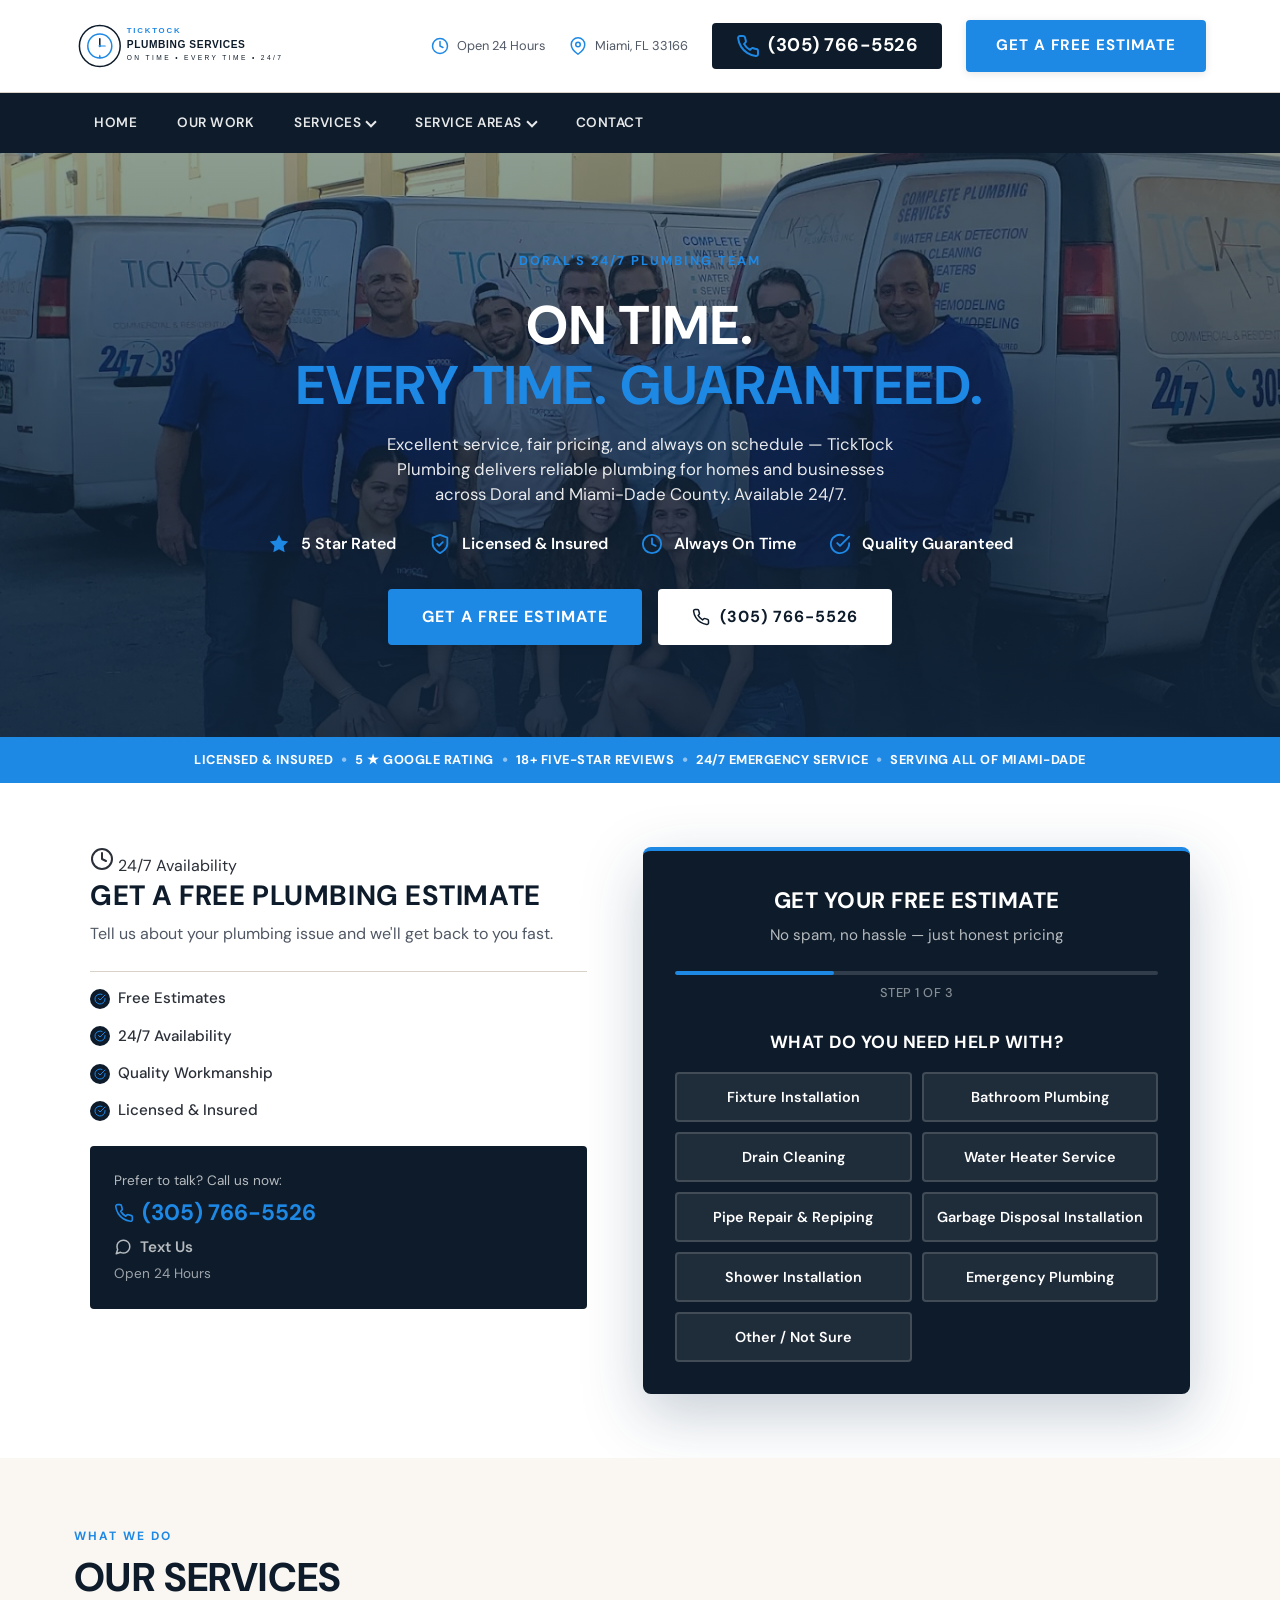
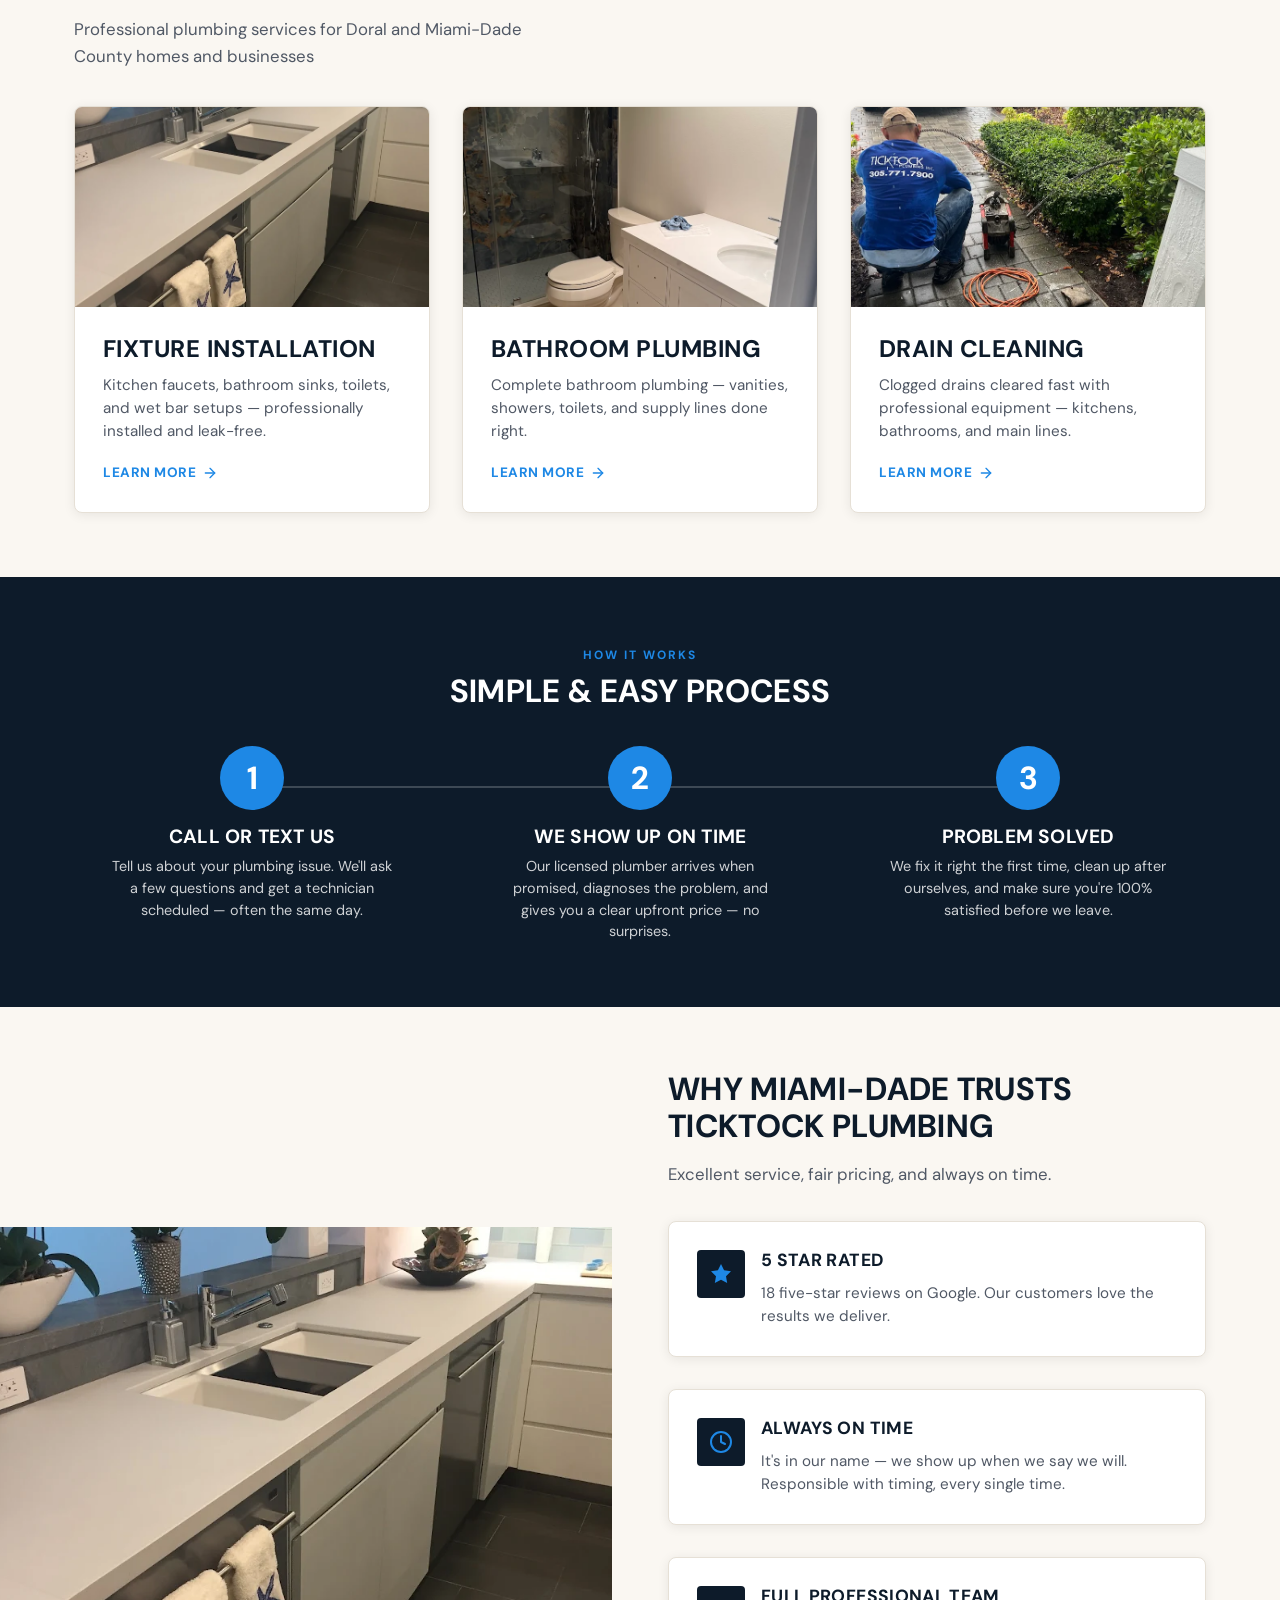
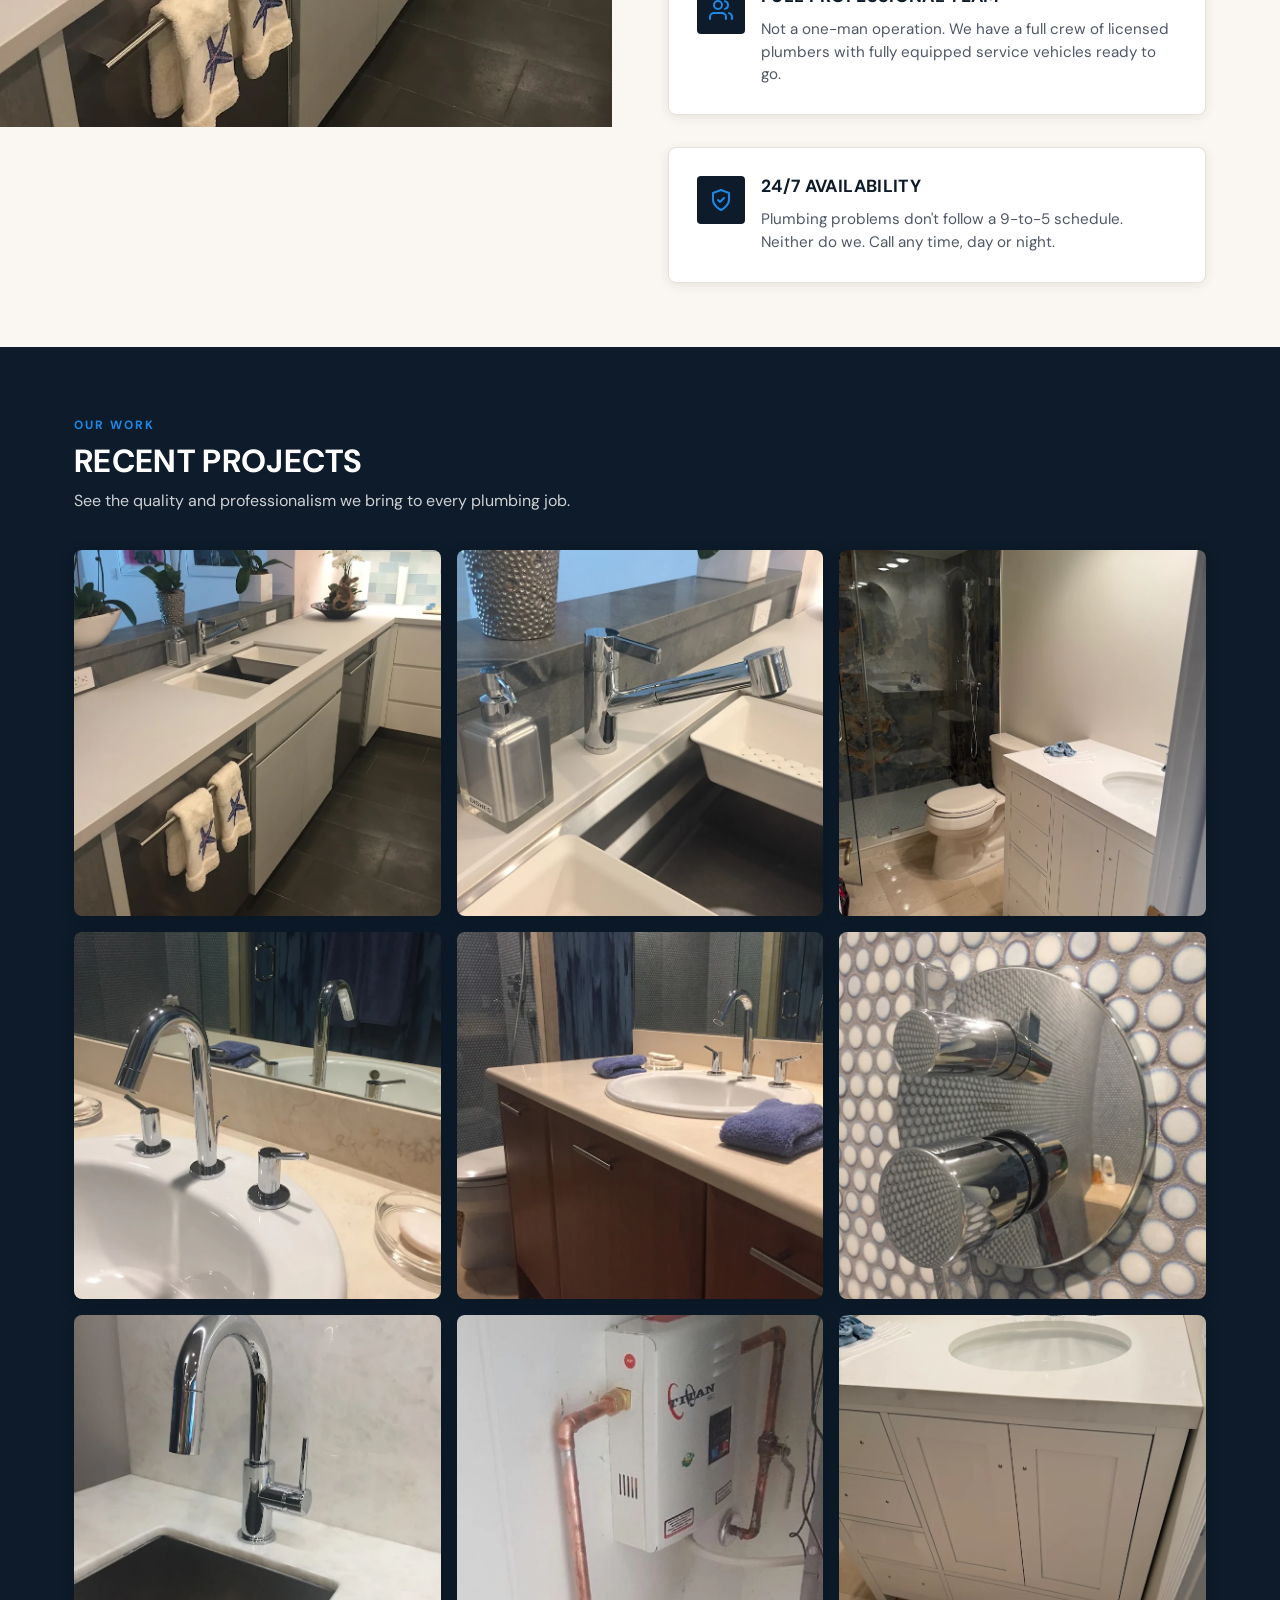
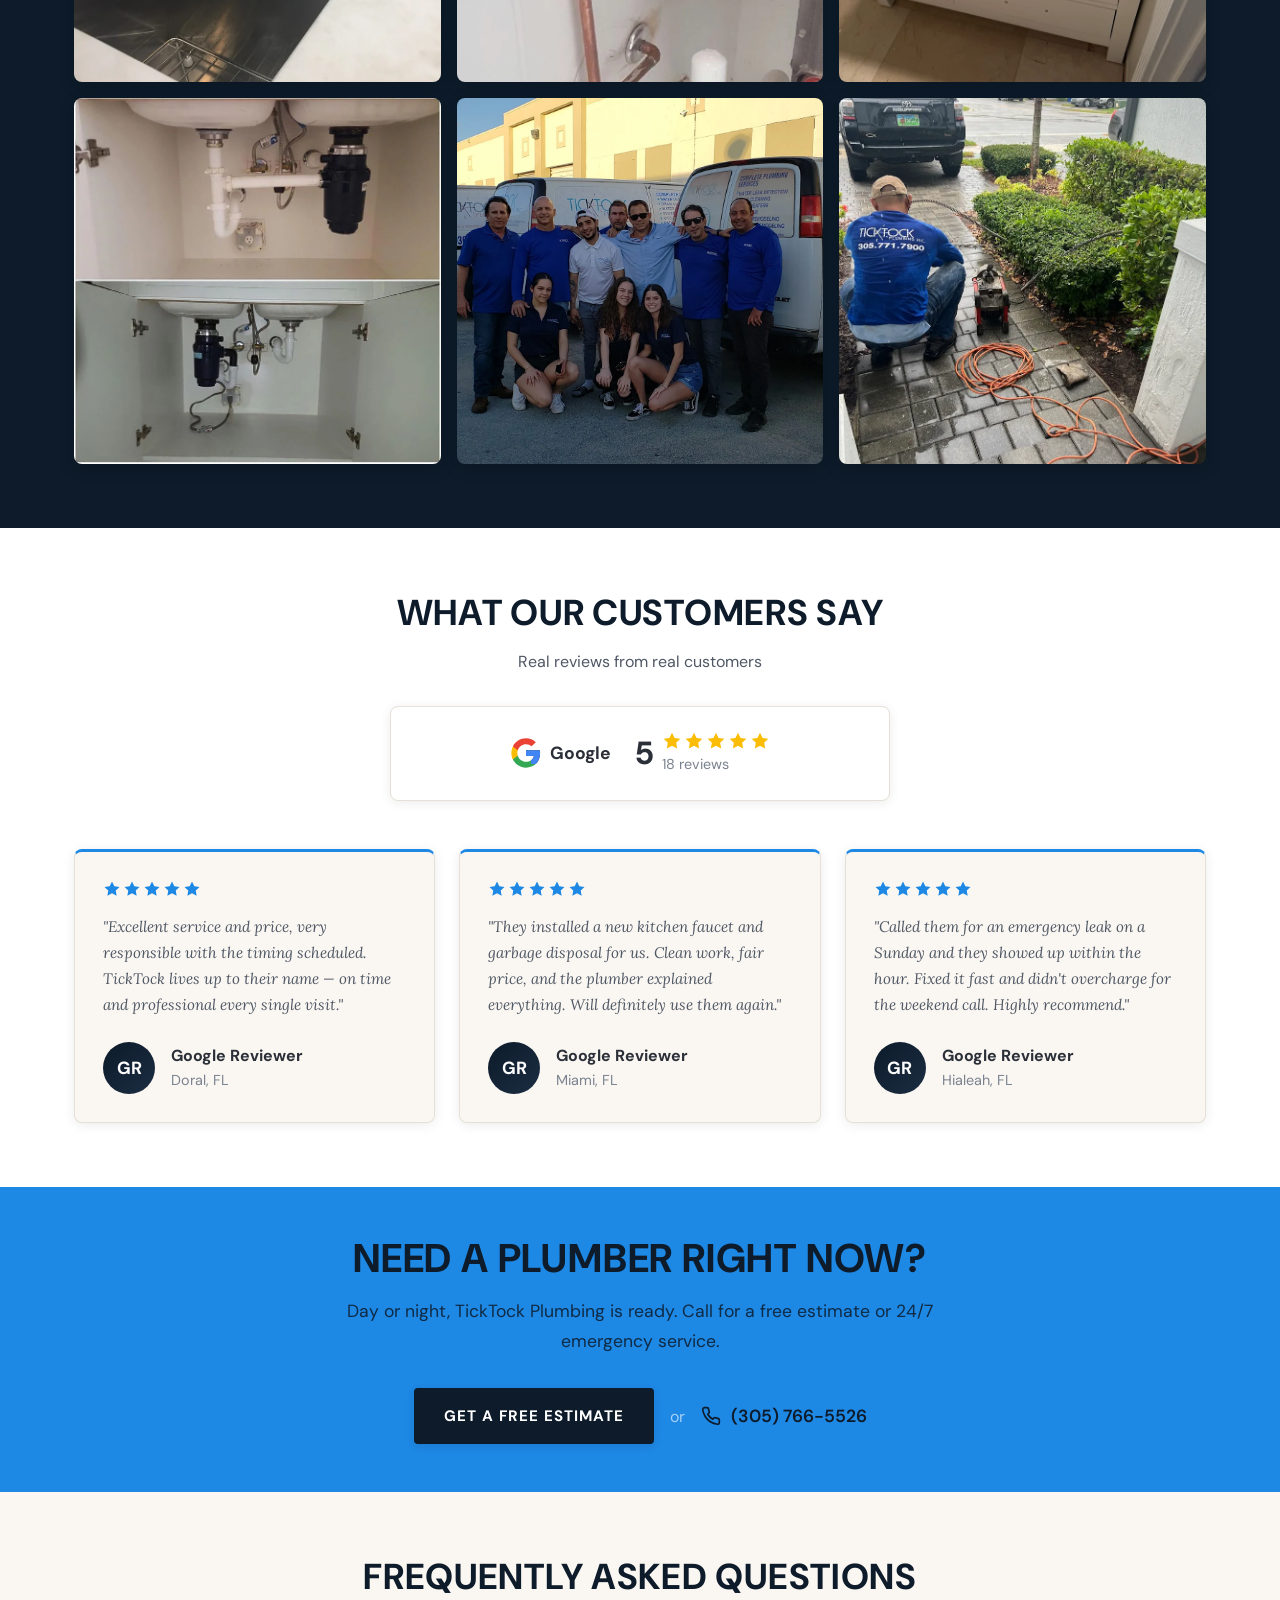
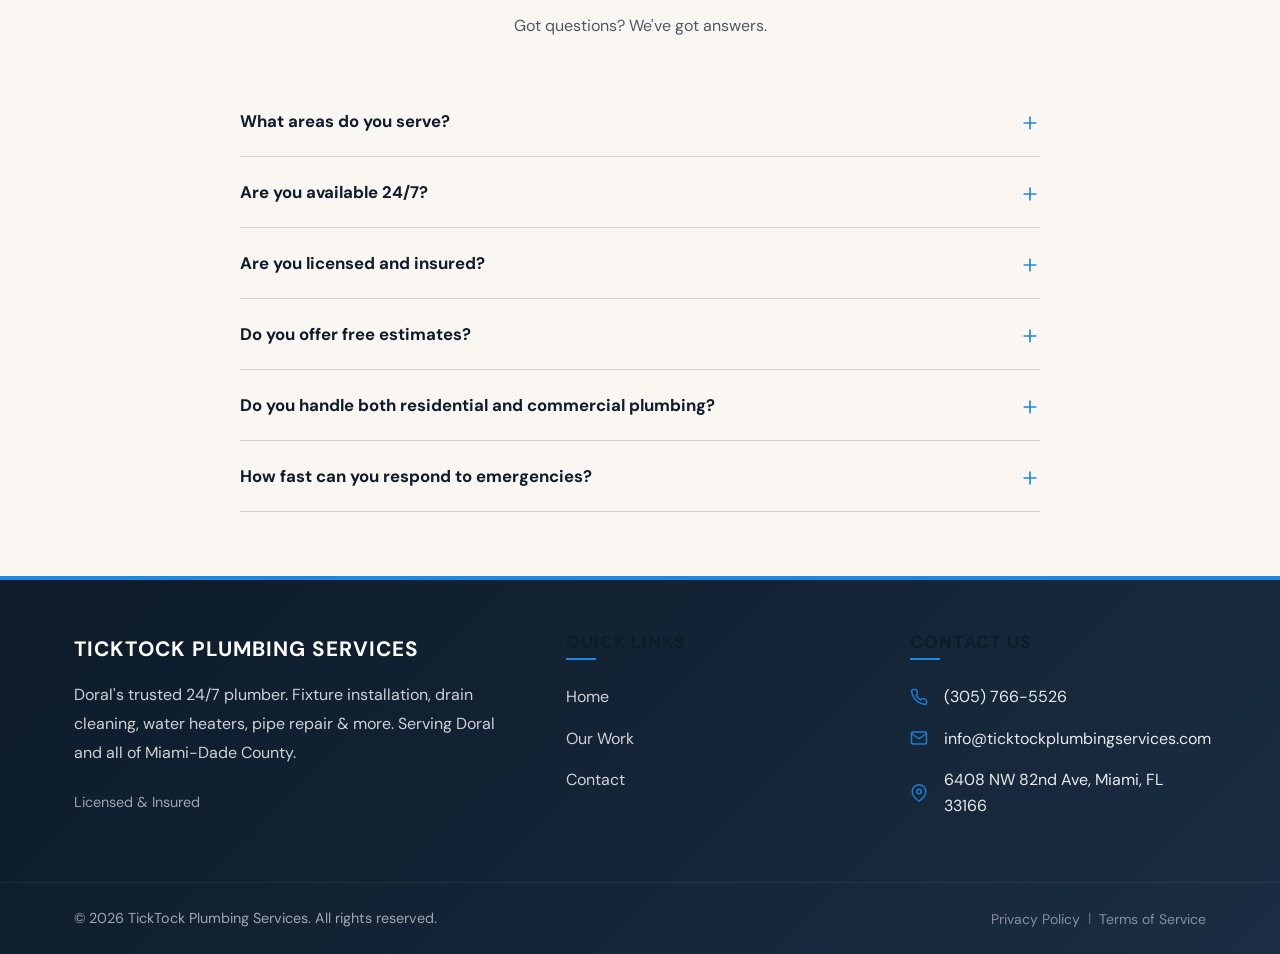
<file: index.html>
<!DOCTYPE html>
<html lang="en">
<head>
    <meta charset="UTF-8">
    <meta name="viewport" content="width=device-width, initial-scale=1.0">
    <title id="page-title">Home Services</title>
    <meta name="description" id="meta-description" content="">
    
    <!-- Fonts -->
    <link rel="preconnect" href="https://fonts.googleapis.com">
    <link rel="preconnect" href="https://fonts.gstatic.com" crossorigin>
    <link href="https://fonts.googleapis.com/css2?family=DM+Sans:wght@400;500;600;700&family=Lora:wght@400;500;600;700&display=swap" rel="stylesheet">
    
    <!-- Shared Styles -->
    <link rel="stylesheet" href="/styles.css">
</head>
<body>

    <!-- PROMO BANNER -->
    <div class="promo-banner" id="promo-banner"></div>

    <!-- TOP BAR -->
    <div class="top-bar" id="top-bar"></div>

    <!-- HEADER -->
    <header class="header" id="header"></header>

    <!-- MOBILE MENU -->
    <div class="mobile-menu" id="mobile-menu"></div>

    <!-- HERO -->
    <section class="hero" id="hero"></section>

    <!-- QUOTE FORM SECTION -->
    <section class="quote-section" id="quote-section"></section>

    <!-- SERVICES -->
    <section class="services" id="services"></section>

    <!-- PROCESS / HOW IT WORKS -->
    <section class="process" id="process"></section>

    <!-- WHY US -->
    <section class="why-us" id="why-us"></section>

    <!-- OUR WORK -->
    <section class="our-work" id="our-work"></section>

    <!-- REVIEWS -->
    <section class="reviews" id="reviews"></section>

    <!-- CTA -->
    <section class="cta" id="cta"></section>

    <!-- FAQ -->
    <section class="faq" id="faq"></section>

    <!-- FOOTER -->
    <footer class="footer" id="footer"></footer>

    <!-- STICKY MOBILE CTA -->
    <div class="sticky-mobile-cta" id="sticky-mobile-cta"></div>

    <!-- Scripts -->
    <script src="/CONFIG.js"></script>
    <script src="/core.js"></script>
    <script>
    // ==========================================
    // HOMEPAGE-SPECIFIC RENDERS
    // ==========================================
    
    function renderHero() {
        const container = document.getElementById('hero');
        if (!container) return;
        
        const bgImage = CONFIG.hero.backgroundImage || getImage('hero');
        
        // Trust badges for hero
        const heroBadges = CONFIG.trustBadges.slice(0, 4).map(b => `
            <div class="hero-trust-badge">
                <span class="hero-trust-icon">${getIcon(b.icon)}</span>
                <span class="hero-trust-text">${b.text}</span>
            </div>
        `).join('');
        
        // Trust strip under hero (dense single line)
        const trustStrip = CONFIG.hero.trustStrip && CONFIG.hero.trustStrip.enabled 
            ? `<div class="hero-trust-strip">
                <div class="container">
                    <div class="hero-trust-strip-inner">
                        ${CONFIG.hero.trustStrip.items.map(item => `<span class="hero-trust-strip-item">${item}</span>`).join('<span class="hero-trust-strip-divider">•</span>')}
                    </div>
                </div>
            </div>`
            : '';
        
        container.innerHTML = `
            <div class="hero-bg"><img src="${bgImage}" alt="Background"></div>
            <div class="container">
                <div class="hero-inner">
                    <div class="hero-content">
                        <div class="hero-label">${CONFIG.hero.label || 'Professional Service'}</div>
                        <h1 class="hero-headline">
                            ${CONFIG.hero.headline}
                            <span class="hero-headline-accent">${CONFIG.hero.headlineAccent}</span>
                        </h1>
                        <p class="hero-subhead">${CONFIG.hero.subhead}</p>
                        <div class="hero-trust-row">${heroBadges}</div>
                        <div class="hero-cta">
                            <a href="#quote" class="btn btn-accent btn-lg">${CONFIG.hero.ctaPrimary.text}</a>
                            <a href="tel:${CONFIG.brand.phoneRaw}" class="btn btn-outline-white btn-lg">${getIcon('phone')} ${CONFIG.brand.phone}</a>
                        </div>
                    </div>
                </div>
            </div>
            ${trustStrip}
        `;
    }
    
    function renderServices() {
        const container = document.getElementById('services');
        if (!container) return;
        
        // Limit to 3 services for homepage
        const serviceItems = CONFIG.services.items.slice(0, 3);
        
        const cards = serviceItems.map(s => {
            const image = getImage('services', s.id) || getImage('fallback');
            return `
                <div class="service-card">
                    <div class="service-card-image">
                        <img src="${image}" alt="${s.title}" loading="lazy">
                    </div>
                    <div class="service-card-content">
                        <h3 class="service-card-title">${s.title}</h3>
                        <p class="service-card-desc">${s.shortDesc}</p>
                        <a href="/services/${s.id}.html" class="service-card-link">Learn More ${getIcon('arrowRight')}</a>
                    </div>
                </div>
            `;
        }).join('');
        
        container.innerHTML = `
            <div class="container">
                <div class="services-header">
                    <div class="services-label">${CONFIG.services.label || 'What We Do'}</div>
                    <h2 class="services-title">${CONFIG.services.title}</h2>
                    <p class="services-subtitle">${CONFIG.services.subtitle || 'Professional services tailored to your needs.'}</p>
                </div>
                <div class="services-grid">${cards}</div>
            </div>
        `;
    }
    
    function renderOurWork() {
        const container = document.getElementById('our-work');
        if (!container) return;
        
        // Require CONFIG.ourWork.images - no hardcoded fallback
        if (!CONFIG.ourWork?.images) return;
        const images = CONFIG.ourWork.images;
        
        const gallery = images.map(img => `
            <div class="work-item">
                <img src="${img.src}" alt="${img.alt}" loading="lazy">
                <div class="work-item-overlay">
                    <span class="work-item-icon">${getIcon('plus')}</span>
                </div>
            </div>
        `).join('');
        
        container.innerHTML = `
            <div class="container">
                <div class="our-work-header">
                    <div class="our-work-label">${CONFIG.ourWork?.label || 'Our Work'}</div>
                    <h2 class="our-work-title">${CONFIG.ourWork?.title || 'Recent Projects'}</h2>
                    <p class="our-work-subtitle">${CONFIG.ourWork?.subtitle || 'See the quality and care we bring to every job.'}</p>
                </div>
                <div class="work-grid">${gallery}</div>
            </div>
        `;
    }
    
    // ==========================================
    // INIT
    // ==========================================
    document.addEventListener('DOMContentLoaded', () => {
        initCommon('home');
        renderHero();
        renderQuoteForm({ pageType: 'home', pageSlug: 'home' });
        renderServices();
        renderProcess();
        renderWhyUs();
        renderOurWork();
        renderReviews();
        renderCTA();
        renderFAQ();
        renderFooter();
        renderStickyMobileCTA();
    });
    </script>

</body>
</html>
</file>
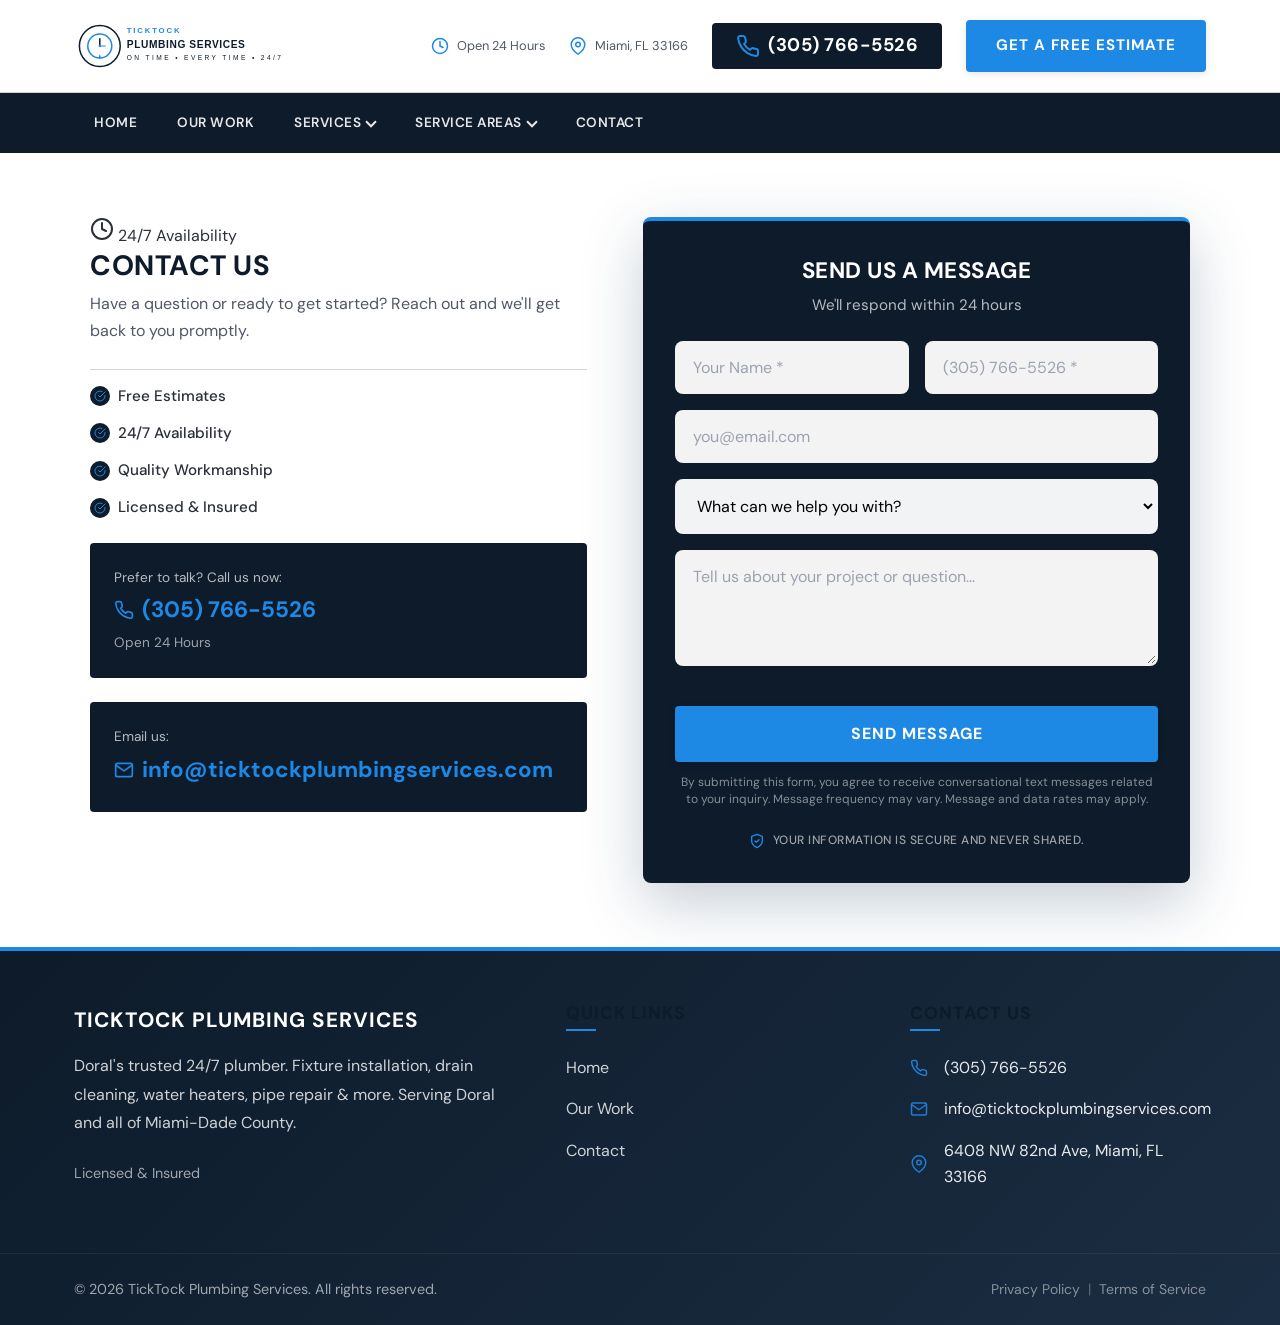
<file: contact.html>
<!DOCTYPE html>
<html lang="en">
<head>
    <meta charset="UTF-8">
    <meta name="viewport" content="width=device-width, initial-scale=1.0">
    <title id="page-title">Contact | Home Services</title>
    <meta name="description" id="meta-description" content="">
    
    <!-- Fonts -->
    <link rel="preconnect" href="https://fonts.googleapis.com">
    <link rel="preconnect" href="https://fonts.gstatic.com" crossorigin>
    <link href="https://fonts.googleapis.com/css2?family=DM+Sans:wght@400;500;600;700&family=Lora:wght@400;500;600;700&display=swap" rel="stylesheet">
    
    <!-- Shared Styles -->
    <link rel="stylesheet" href="/styles.css">
</head>
<body>

    <!-- PROMO BANNER -->
    <div class="promo-banner" id="promo-banner"></div>

    <!-- TOP BAR -->
    <div class="top-bar" id="top-bar"></div>

    <!-- HEADER -->
    <header class="header" id="header"></header>

    <!-- MOBILE MENU -->
    <div class="mobile-menu" id="mobile-menu"></div>

    <!-- CONTACT SECTION -->
    <section class="quote-section" id="contact-section"></section>

    <!-- FOOTER -->
    <footer class="footer" id="footer"></footer>

    <!-- STICKY MOBILE CTA -->
    <div class="sticky-mobile-cta" id="sticky-mobile-cta"></div>

    <!-- Scripts -->
    <script src="/CONFIG.js"></script>
    <script src="/core.js"></script>
    <script>
    // ==========================================
    // CONTACT PAGE
    // ==========================================
    
    // Get UTM parameters from URL
    function getUTMParams() {
        const params = new URLSearchParams(window.location.search);
        return {
            utm_source: params.get('utm_source') || '',
            utm_medium: params.get('utm_medium') || '',
            utm_campaign: params.get('utm_campaign') || '',
            utm_content: params.get('utm_content') || '',
            utm_term: params.get('utm_term') || ''
        };
    }
    
    function renderContactSection() {
        const container = document.getElementById('contact-section');
        if (!container) return;
        
        const utmParams = getUTMParams();
        
        const serviceOptions = CONFIG.form.serviceOptions.map(o => {
            return `<option value="${o.value}">${o.label}</option>`;
        }).join('');
        
        const formFeatures = (CONFIG.form.features || [
            "Free Estimates",
            "Same-Day Service Available", 
            "No Obligation",
            "Licensed & Insured"
        ]).map(f => `
            <div class="quote-feature"><span class="quote-feature-icon">${getIcon('check')}</span> ${f}</div>
        `).join('');
        
        container.innerHTML = `
            <div class="container">
                <div class="quote-section-inner">
                    <div class="quote-section-content">
                        <div class="quote-section-badge">
                            ${getIcon('clock')}
                            <span>${CONFIG.form.responseBadge || 'We Respond Within 30 Minutes'}</span>
                        </div>
                        <h1 class="quote-section-title">Contact Us</h1>
                        <p class="quote-section-subtitle">Have a question or ready to get started? Reach out and we'll get back to you promptly.</p>
                        
                        <div class="quote-section-features">
                            ${formFeatures}
                        </div>
                        
                        <div class="quote-phone-cta">
                            <div class="quote-phone-label">Prefer to talk? Call us now:</div>
                            <a href="tel:${CONFIG.brand.phoneRaw}" class="quote-phone-number">
                                ${getIcon('phone')}
                                <span>${CONFIG.brand.phone}</span>
                            </a>
                            <div class="quote-phone-hours">${CONFIG.brand.hours || 'Mon-Sat: 7AM - 7PM'}</div>
                        </div>
                        
                        <div class="contact-info-extra" style="margin-top: 1.5rem;">
                            <div class="quote-phone-cta">
                                <div class="quote-phone-label">Email us:</div>
                                <a href="mailto:${CONFIG.brand.email}" class="quote-phone-number">
                                    ${getIcon('email')}
                                    <span>${CONFIG.brand.email}</span>
                                </a>
                            </div>
                        </div>
                    </div>
                    <div class="quote-form-wrapper" id="quote">
                        <div class="quote-form-header">
                            <div class="quote-form-title">Send Us a Message</div>
                            <div class="quote-form-subtitle">We'll respond within 24 hours</div>
                        </div>
                        <form class="quote-form" id="contact-form">
                            <!-- Hidden fields for tracking -->
                            <input type="hidden" name="pageType" value="contact">
                            <input type="hidden" name="pageSlug" value="contact">
                            <input type="hidden" name="companySlug" value="${CONFIG.brand.companySlug}">
                            <input type="hidden" name="utm_source" value="${utmParams.utm_source}">
                            <input type="hidden" name="utm_medium" value="${utmParams.utm_medium}">
                            <input type="hidden" name="utm_campaign" value="${utmParams.utm_campaign}">
                            <input type="hidden" name="utm_content" value="${utmParams.utm_content}">
                            <input type="hidden" name="utm_term" value="${utmParams.utm_term}">
                            
                            <div class="form-row">
                                ${CONFIG.form.fields.slice(0, 2).map(field => `
                                    <div class="form-group">
                                        <input type="${field.type}" name="${field.name}" class="form-input" placeholder="${field.placeholder}${field.required ? ' *' : ''}" ${field.required ? 'required' : ''}>
                                    </div>
                                `).join('')}
                            </div>
                            ${CONFIG.form.fields.length > 2 ? CONFIG.form.fields.slice(2).map(field => `
                                <div class="form-group">
                                    <input type="${field.type}" name="${field.name}" class="form-input" placeholder="${field.placeholder}${field.required ? ' *' : ''}" ${field.required ? 'required' : ''}>
                                </div>
                            `).join('') : ''}
                            ${CONFIG.form.showServiceDropdown !== false ? `
                            <div class="form-group">
                                <select name="service" class="form-select">
                                    <option value="">What can we help you with?</option>
                                    ${serviceOptions}
                                </select>
                            </div>
                            ` : ''}
                            <div class="form-group">
                                <textarea name="message" class="form-textarea" rows="4" placeholder="Tell us about your project or question..."></textarea>
                            </div>
                            <button type="submit" class="btn btn-accent btn-block btn-lg">Send Message</button>
                            <div class="form-consent-text">By submitting this form, you agree to receive conversational text messages related to your inquiry. Message frequency may vary. Message and data rates may apply.</div>
                            <div class="form-trust-badge">
                                ${getIcon('shield')}
                                <span>${CONFIG.form.privacyText || 'Your information is secure and never shared'}</span>
                            </div>
                        </form>
                    </div>
                </div>
            </div>
        `;
        
        // Setup form handler with existing function
        setupFormHandler('contact-form', CONFIG.form.ghlWebhook, CONFIG.form.successMessage || 'Thank you for contacting us! We\'ll be in touch soon.');
    }
    
    // ==========================================
    // INIT
    // ==========================================
    document.addEventListener('DOMContentLoaded', () => {
        // Set page SEO
        const seo = CONFIG.seo?.contact || {};
        document.getElementById('page-title').textContent = seo.title || `Contact | ${CONFIG.brand.name}`;
        document.getElementById('meta-description').setAttribute('content', 
            seo.description || `Contact ${CONFIG.brand.name}. Call ${CONFIG.brand.phone} or send us a message.`
        );
        
        // Init common (promo banner, top bar, header, mobile menu)
        initCommon('contact');
        
        // Render page sections
        renderContactSection();
        renderFooter();
        renderStickyMobileCTA();
    });
    </script>

</body>
</html>
</file>
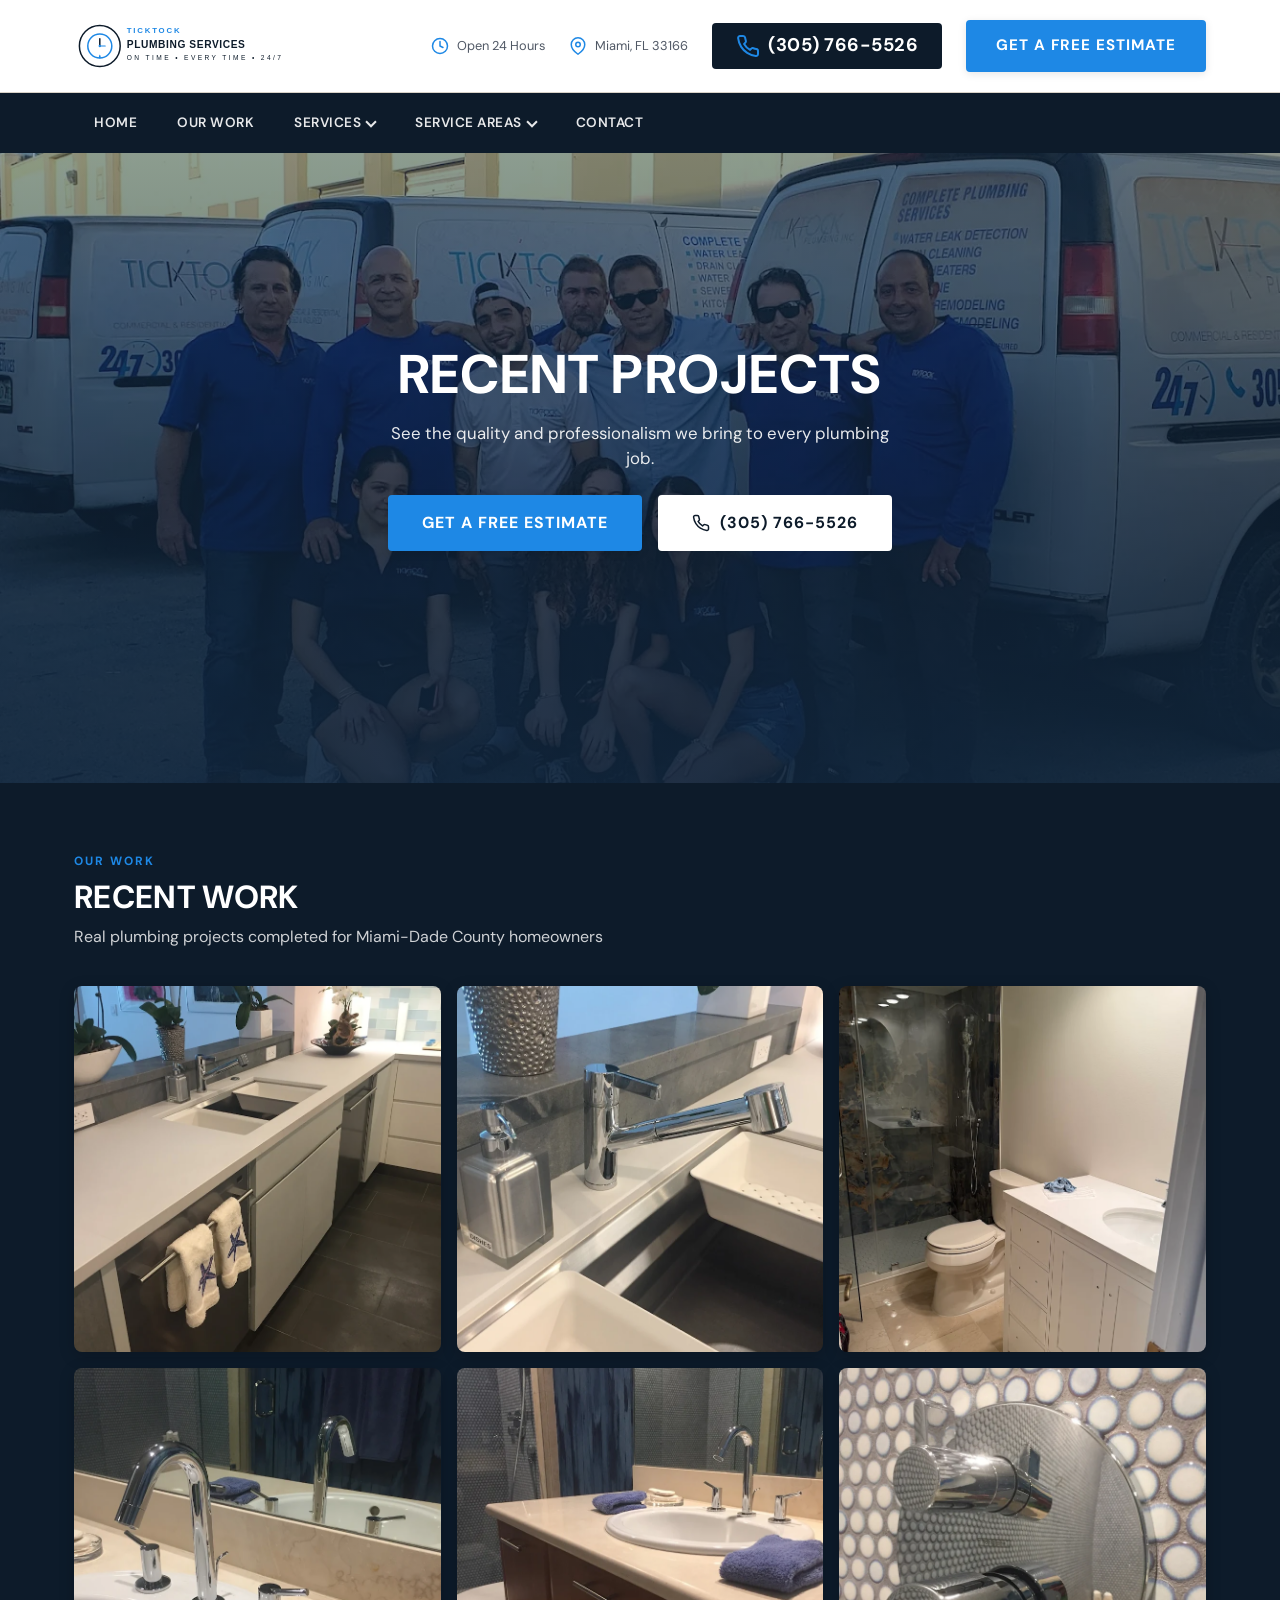
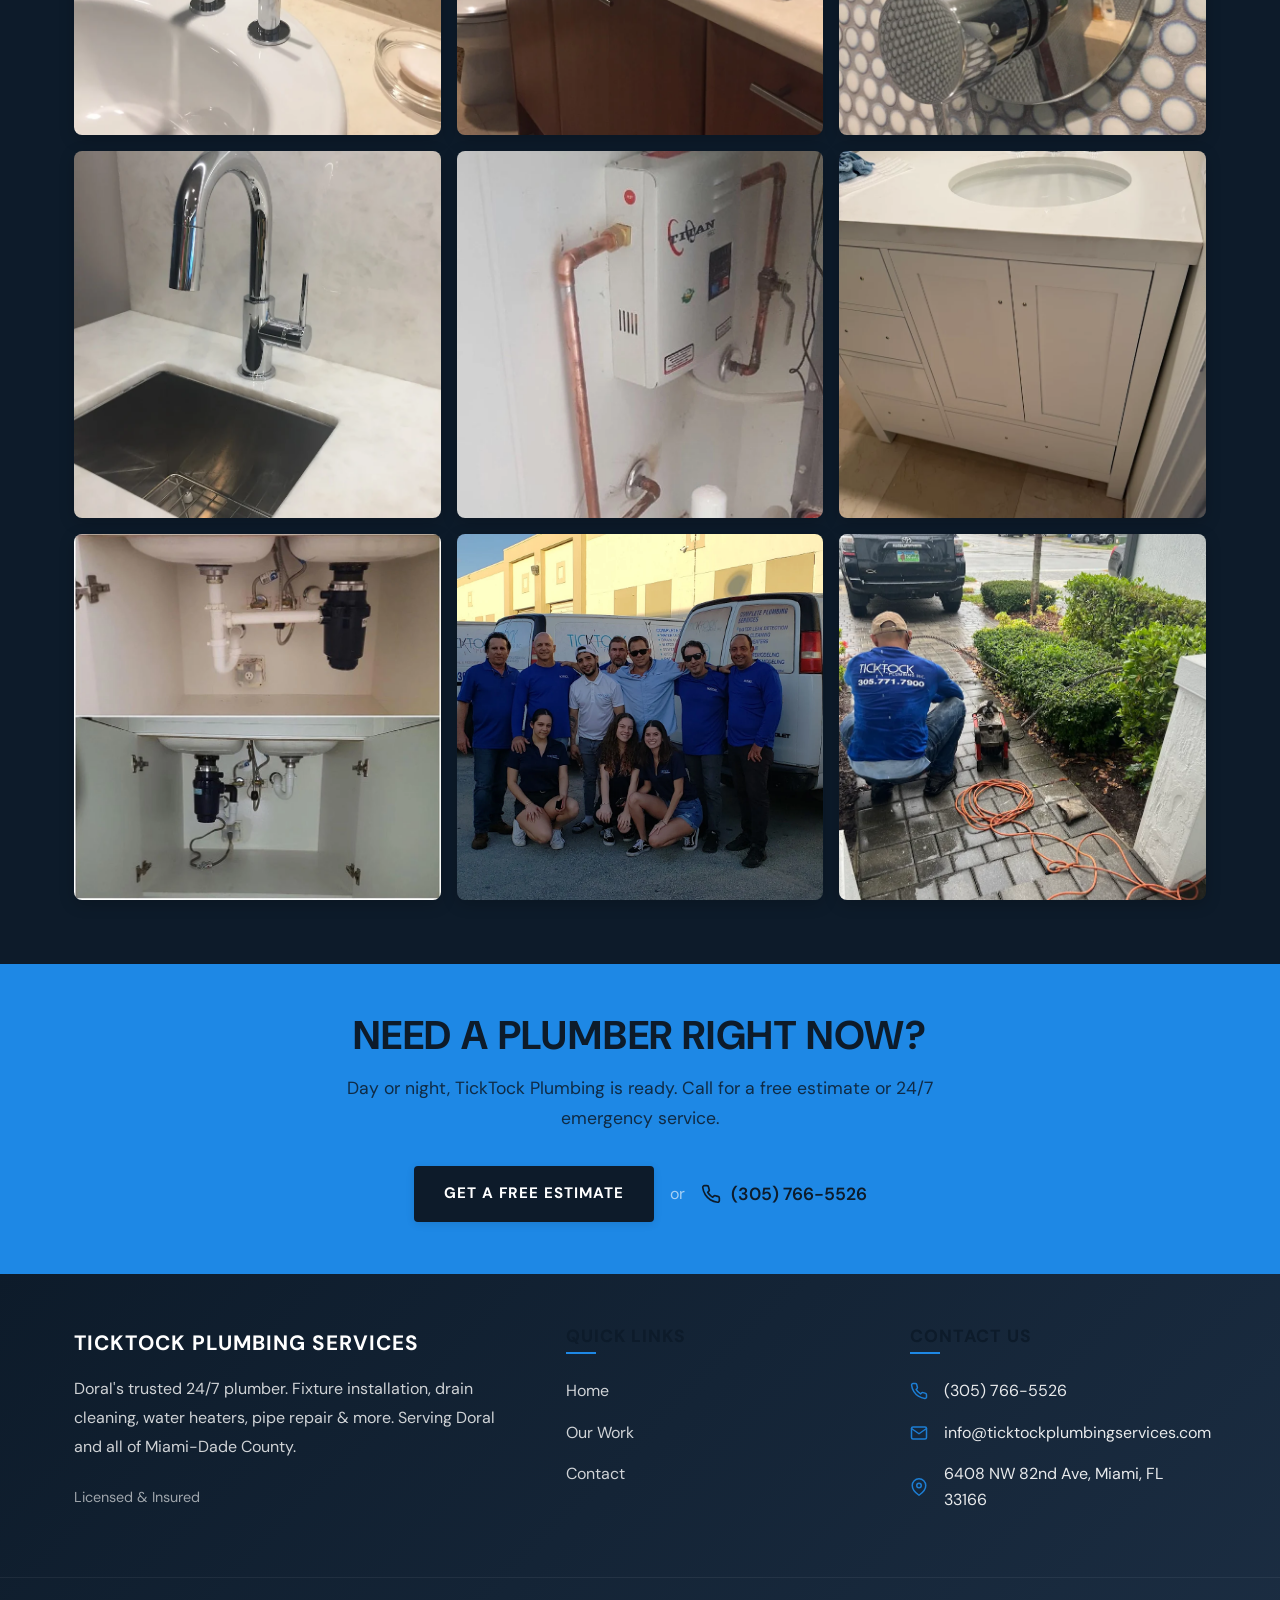
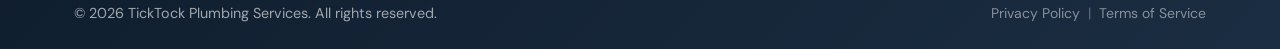
<file: our-work.html>
<!DOCTYPE html>
<html lang="en">
<head>
    <meta charset="UTF-8">
    <meta name="viewport" content="width=device-width, initial-scale=1.0">
    <title id="page-title">Our Work | Home Services</title>
    <meta name="description" id="meta-description" content="">
    
    <!-- Fonts -->
    <link rel="preconnect" href="https://fonts.googleapis.com">
    <link rel="preconnect" href="https://fonts.gstatic.com" crossorigin>
    <link href="https://fonts.googleapis.com/css2?family=DM+Sans:wght@400;500;600;700&family=Lora:wght@400;500;600;700&display=swap" rel="stylesheet">
    
    <!-- Shared Styles -->
    <link rel="stylesheet" href="/styles.css">
</head>
<body>

    <!-- PROMO BANNER -->
    <div class="promo-banner" id="promo-banner"></div>

    <!-- TOP BAR -->
    <div class="top-bar" id="top-bar"></div>

    <!-- HEADER -->
    <header class="header" id="header"></header>

    <!-- MOBILE MENU -->
    <div class="mobile-menu" id="mobile-menu"></div>

    <!-- PAGE HERO -->
    <section class="hero hero-short" id="hero"></section>

    <!-- OUR WORK GALLERY -->
    <section class="our-work" id="our-work"></section>

    <!-- CTA -->
    <section class="cta" id="cta"></section>

    <!-- FOOTER -->
    <footer class="footer" id="footer"></footer>

    <!-- STICKY MOBILE CTA -->
    <div class="sticky-mobile-cta" id="sticky-mobile-cta"></div>

    <!-- Scripts -->
    <script src="/CONFIG.js"></script>
    <script src="/core.js"></script>
    <script>
    // ==========================================
    // OUR WORK PAGE
    // ==========================================
    
    function renderPageHero() {
        const container = document.getElementById('hero');
        if (!container) return;
        
        const bgImage = CONFIG.hero?.backgroundImage || getImage('hero');
        
        container.innerHTML = `
            <div class="hero-bg"><img src="${bgImage}" alt="Our Work"></div>
            <div class="container">
                <div class="hero-inner">
                    <div class="hero-content">
                        <h1 class="hero-headline">${CONFIG.ourWork?.title || 'Our Work'}</h1>
                        <p class="hero-subhead">${CONFIG.ourWork?.subtitle || 'See the quality and care we bring to every job.'}</p>
                        <div class="hero-cta">
                            <a href="#quote" class="btn btn-accent btn-lg">${CONFIG.hero.ctaPrimary.text}</a>
                            <a href="tel:${CONFIG.brand.phoneRaw}" class="btn btn-outline-white btn-lg">${getIcon('phone')} ${CONFIG.brand.phone}</a>
                        </div>
                    </div>
                </div>
            </div>
        `;
    }
    
    function renderOurWorkGallery() {
        const container = document.getElementById('our-work');
        if (!container) return;
        
        // Use gallery items from CONFIG - prefer images.gallery.items, fallback to ourWork.images
        const images = CONFIG.images?.gallery?.items || CONFIG.ourWork?.images || [];
        
        if (images.length === 0) {
            container.style.display = 'none';
            return;
        }
        
        const gallery = images.map(img => `
            <div class="work-item">
                <img src="${img.src}" alt="${img.alt}" loading="lazy">
                <div class="work-item-overlay">
                    <span class="work-item-icon">${getIcon('plus')}</span>
                </div>
                ${img.alt ? `<div class="work-item-caption">${img.alt}</div>` : ''}
            </div>
        `).join('');
        
        container.innerHTML = `
            <div class="container">
                <div class="our-work-header">
                    <div class="our-work-label">${CONFIG.ourWork?.label || 'Our Work'}</div>
                    <h2 class="our-work-title">${CONFIG.images?.gallery?.title || CONFIG.ourWork?.title || 'Recent Projects'}</h2>
                    <p class="our-work-subtitle">${CONFIG.images?.gallery?.subtitle || CONFIG.ourWork?.subtitle || 'See the quality and care we bring to every job.'}</p>
                </div>
                <div class="work-grid">${gallery}</div>
            </div>
        `;
    }
    
    // ==========================================
    // INIT
    // ==========================================
    document.addEventListener('DOMContentLoaded', () => {
        // Set page SEO
        document.getElementById('page-title').textContent = `${CONFIG.ourWork?.title || 'Our Work'} | ${CONFIG.brand.name}`;
        document.getElementById('meta-description').setAttribute('content', 
            CONFIG.ourWork?.subtitle || `See examples of our work. ${CONFIG.brand.tagline}`
        );
        
        // Init common (promo banner, top bar, header, mobile menu)
        initCommon('ourWork');
        
        // Render page sections
        renderPageHero();
        renderOurWorkGallery();
        renderCTA();
        renderFooter();
        renderStickyMobileCTA();
    });
    </script>

</body>
</html>
</file>
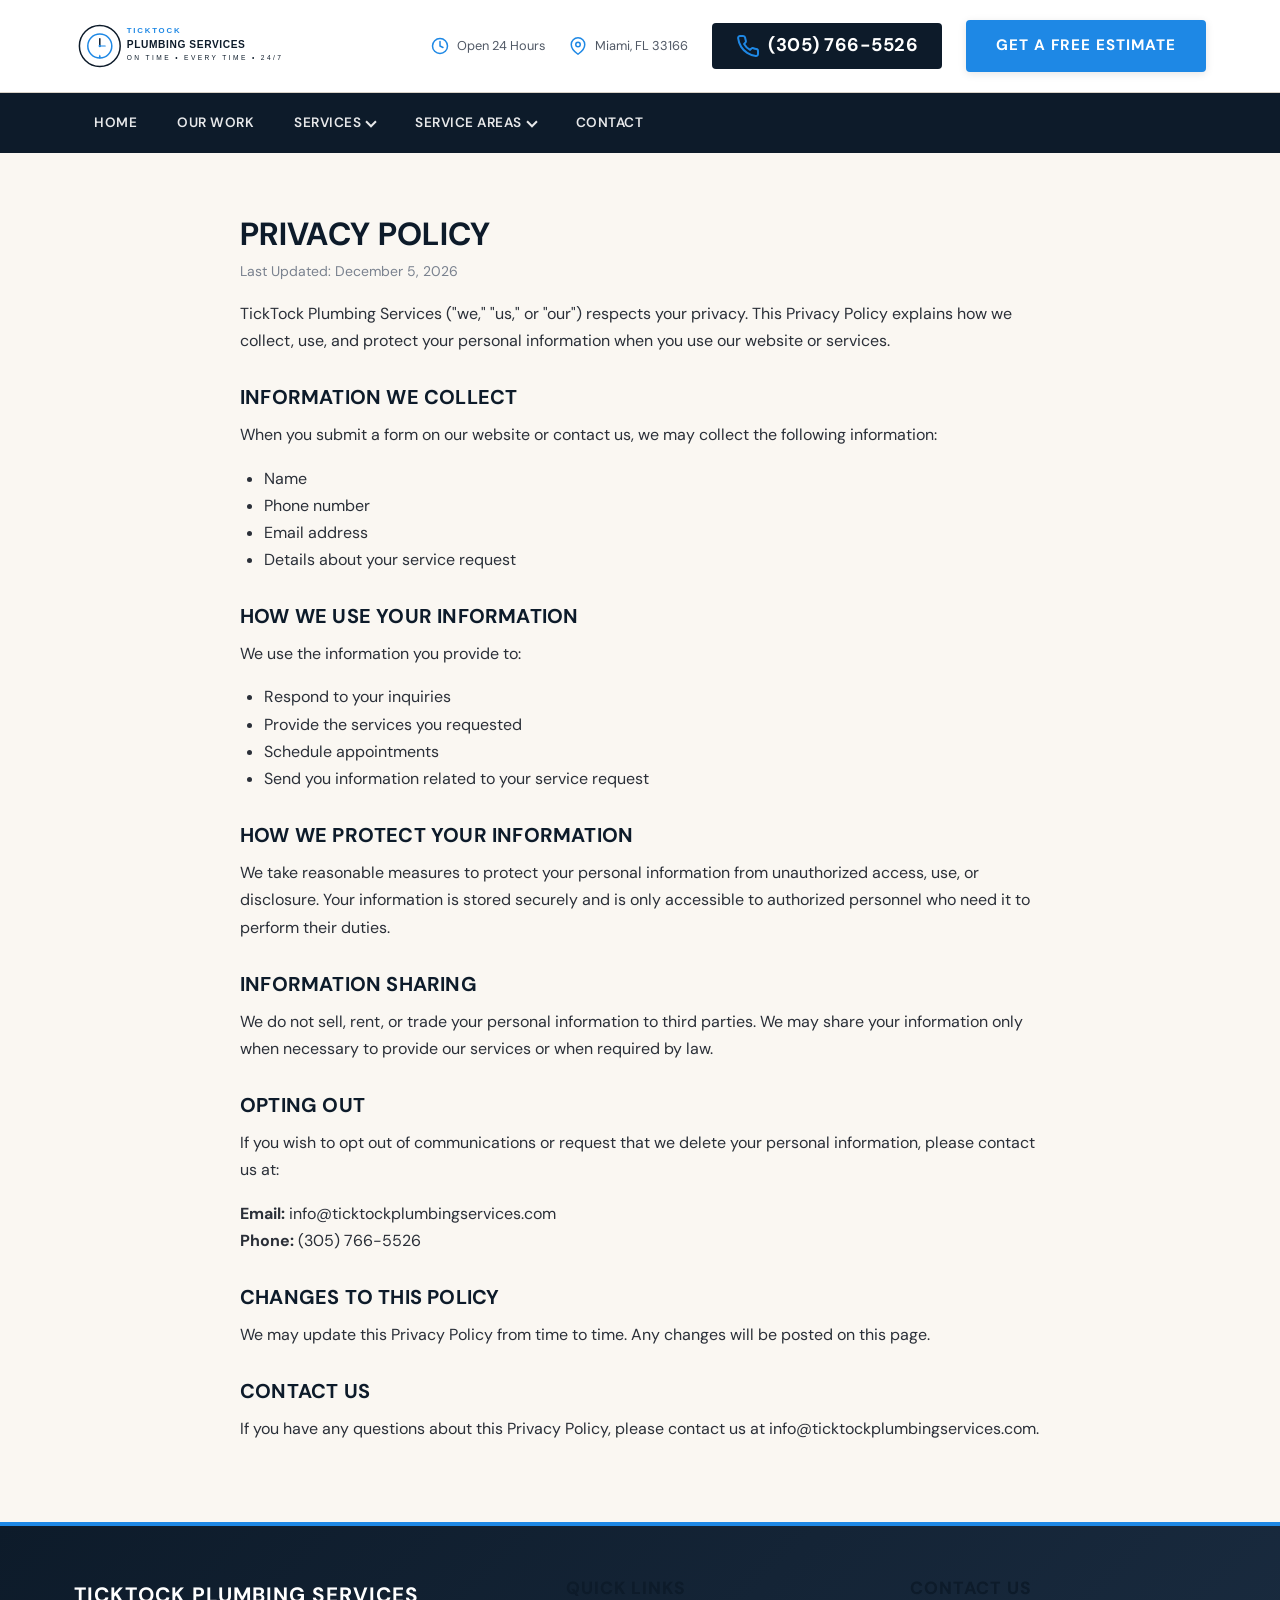
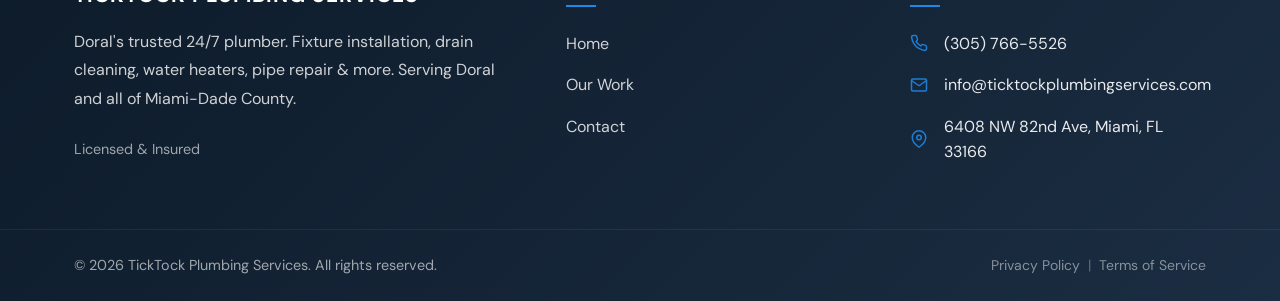
<file: privacy-policy.html>
<!DOCTYPE html>
<html lang="en">
<head>
    <meta charset="UTF-8">
    <meta name="viewport" content="width=device-width, initial-scale=1.0">
    <title id="page-title">Privacy Policy | Home Services</title>
    <meta name="description" id="meta-description" content="Privacy Policy">
    
    <!-- Fonts -->
    <link rel="preconnect" href="https://fonts.googleapis.com">
    <link rel="preconnect" href="https://fonts.gstatic.com" crossorigin>
    <link href="https://fonts.googleapis.com/css2?family=DM+Sans:wght@400;500;600;700&family=Lora:wght@400;500;600;700&display=swap" rel="stylesheet">
    
    <!-- Shared Styles -->
    <link rel="stylesheet" href="/styles.css">
</head>
<body>

    <!-- PROMO BANNER -->
    <div class="promo-banner" id="promo-banner"></div>

    <!-- TOP BAR -->
    <div class="top-bar" id="top-bar"></div>

    <!-- HEADER -->
    <header class="header" id="header"></header>

    <!-- MOBILE MENU -->
    <div class="mobile-menu" id="mobile-menu"></div>

    <!-- PRIVACY POLICY CONTENT -->
    <section class="legal-content" id="legal-content"></section>

    <!-- FOOTER -->
    <footer class="footer" id="footer"></footer>

    <!-- Scripts -->
    <script src="/CONFIG.js"></script>
    <script src="/core.js"></script>
    <script>
    document.addEventListener('DOMContentLoaded', () => {
        // Set page title
        document.getElementById('page-title').textContent = `Privacy Policy | ${CONFIG.brand.name}`;
        document.getElementById('meta-description').setAttribute('content', `Privacy Policy for ${CONFIG.brand.name}`);
        
        // Init common
        initCommon('privacy');
        
        // Render content
        const container = document.getElementById('legal-content');
        container.innerHTML = `
            <div class="container">
                <div class="legal-page">
                    <h1>Privacy Policy</h1>
                    <p class="legal-updated">Last Updated: ${new Date().toLocaleDateString('en-US', { year: 'numeric', month: 'long', day: 'numeric' })}</p>
                    
                    <p>${CONFIG.brand.name} ("we," "us," or "our") respects your privacy. This Privacy Policy explains how we collect, use, and protect your personal information when you use our website or services.</p>
                    
                    <h2>Information We Collect</h2>
                    <p>When you submit a form on our website or contact us, we may collect the following information:</p>
                    <ul>
                        <li>Name</li>
                        <li>Phone number</li>
                        <li>Email address</li>
                        <li>Details about your service request</li>
                    </ul>
                    
                    <h2>How We Use Your Information</h2>
                    <p>We use the information you provide to:</p>
                    <ul>
                        <li>Respond to your inquiries</li>
                        <li>Provide the services you requested</li>
                        <li>Schedule appointments</li>
                        <li>Send you information related to your service request</li>
                    </ul>
                    
                    <h2>How We Protect Your Information</h2>
                    <p>We take reasonable measures to protect your personal information from unauthorized access, use, or disclosure. Your information is stored securely and is only accessible to authorized personnel who need it to perform their duties.</p>
                    
                    <h2>Information Sharing</h2>
                    <p>We do not sell, rent, or trade your personal information to third parties. We may share your information only when necessary to provide our services or when required by law.</p>
                    
                    <h2>Opting Out</h2>
                    <p>If you wish to opt out of communications or request that we delete your personal information, please contact us at:</p>
                    <p><strong>Email:</strong> ${CONFIG.brand.email}<br>
                    <strong>Phone:</strong> ${CONFIG.brand.phone}</p>
                    
                    <h2>Changes to This Policy</h2>
                    <p>We may update this Privacy Policy from time to time. Any changes will be posted on this page.</p>
                    
                    <h2>Contact Us</h2>
                    <p>If you have any questions about this Privacy Policy, please contact us at ${CONFIG.brand.email}.</p>
                </div>
            </div>
        `;
        
        // Render footer
        renderFooter();
    });
    </script>

</body>
</html>
</file>
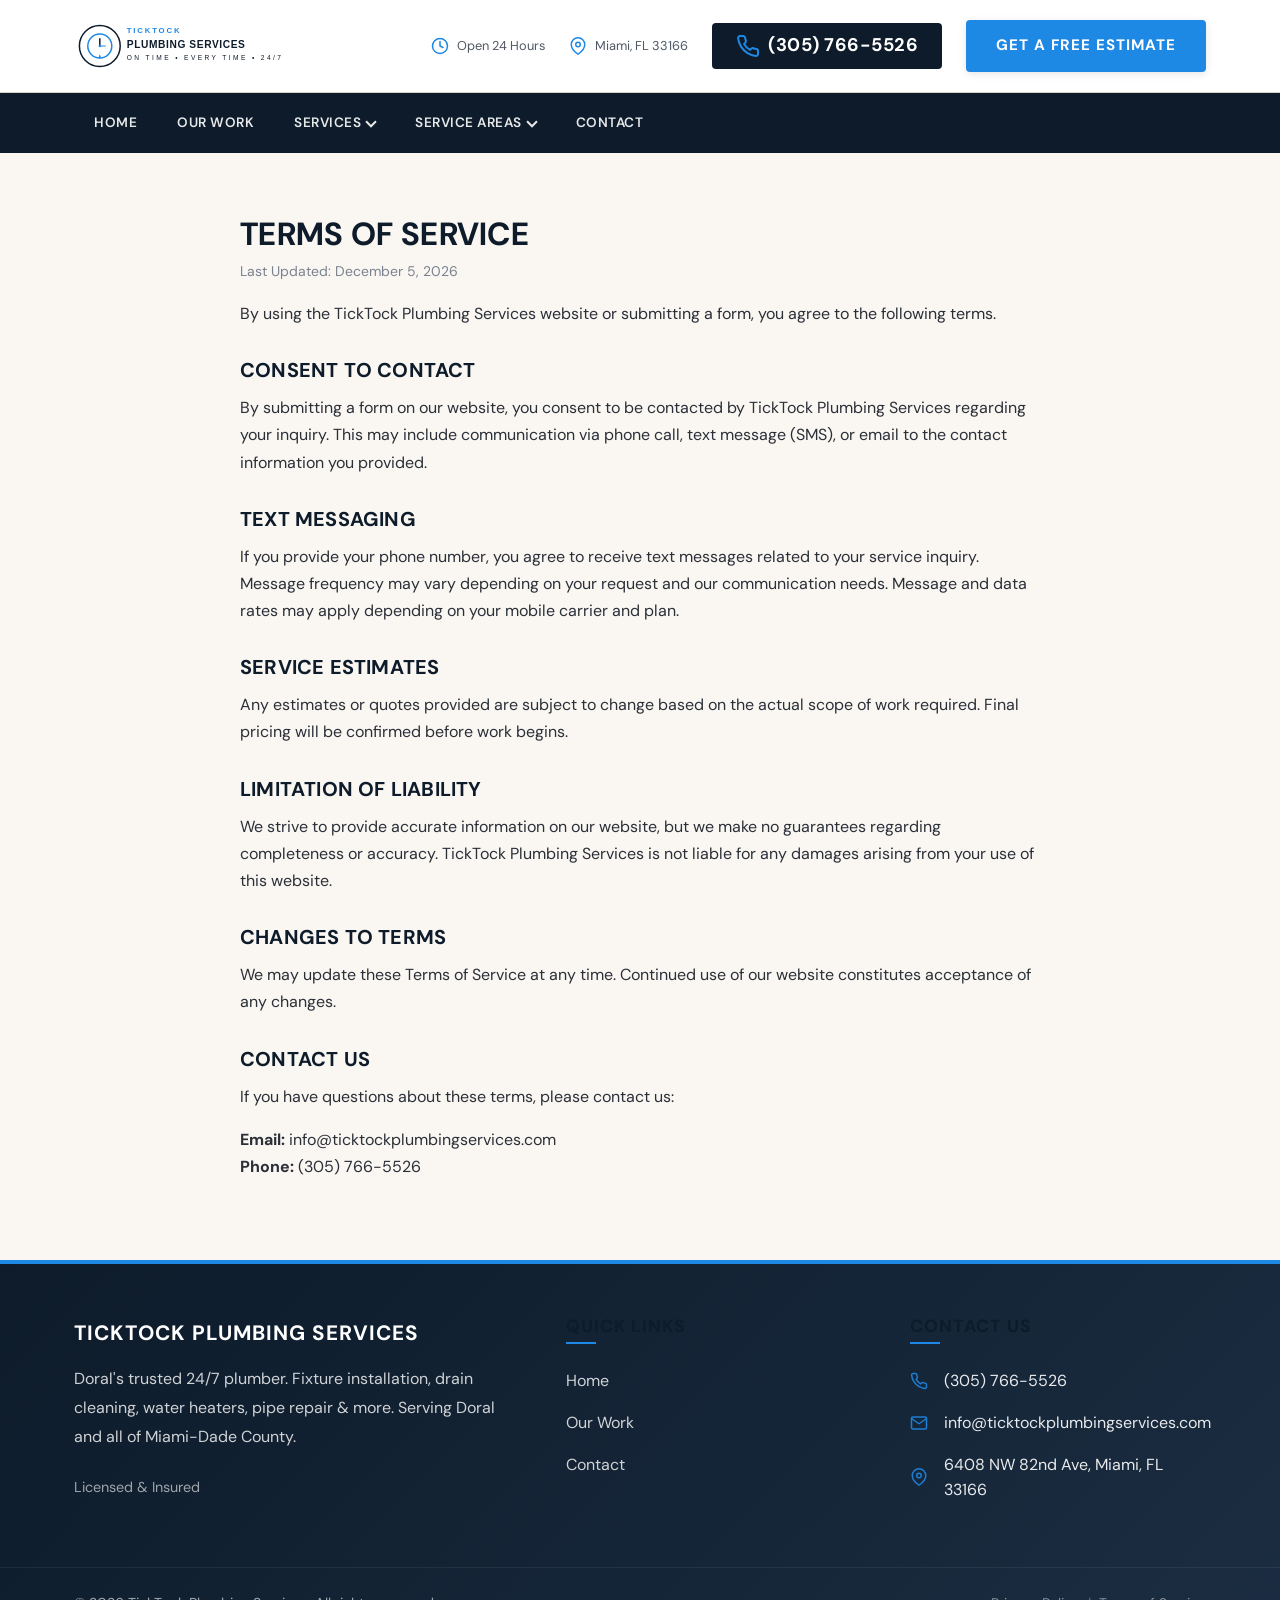
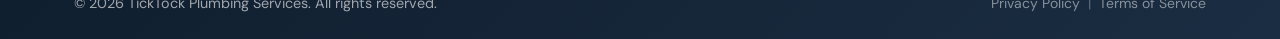
<file: terms.html>
<!DOCTYPE html>
<html lang="en">
<head>
    <meta charset="UTF-8">
    <meta name="viewport" content="width=device-width, initial-scale=1.0">
    <title id="page-title">Terms of Service | Home Services</title>
    <meta name="description" id="meta-description" content="Terms of Service">
    
    <!-- Fonts -->
    <link rel="preconnect" href="https://fonts.googleapis.com">
    <link rel="preconnect" href="https://fonts.gstatic.com" crossorigin>
    <link href="https://fonts.googleapis.com/css2?family=DM+Sans:wght@400;500;600;700&family=Lora:wght@400;500;600;700&display=swap" rel="stylesheet">
    
    <!-- Shared Styles -->
    <link rel="stylesheet" href="/styles.css">
</head>
<body>

    <!-- PROMO BANNER -->
    <div class="promo-banner" id="promo-banner"></div>

    <!-- TOP BAR -->
    <div class="top-bar" id="top-bar"></div>

    <!-- HEADER -->
    <header class="header" id="header"></header>

    <!-- MOBILE MENU -->
    <div class="mobile-menu" id="mobile-menu"></div>

    <!-- TERMS CONTENT -->
    <section class="legal-content" id="legal-content"></section>

    <!-- FOOTER -->
    <footer class="footer" id="footer"></footer>

    <!-- Scripts -->
    <script src="/CONFIG.js"></script>
    <script src="/core.js"></script>
    <script>
    document.addEventListener('DOMContentLoaded', () => {
        // Set page title
        document.getElementById('page-title').textContent = `Terms of Service | ${CONFIG.brand.name}`;
        document.getElementById('meta-description').setAttribute('content', `Terms of Service for ${CONFIG.brand.name}`);
        
        // Init common
        initCommon('terms');
        
        // Render content
        const container = document.getElementById('legal-content');
        container.innerHTML = `
            <div class="container">
                <div class="legal-page">
                    <h1>Terms of Service</h1>
                    <p class="legal-updated">Last Updated: ${new Date().toLocaleDateString('en-US', { year: 'numeric', month: 'long', day: 'numeric' })}</p>
                    
                    <p>By using the ${CONFIG.brand.name} website or submitting a form, you agree to the following terms.</p>
                    
                    <h2>Consent to Contact</h2>
                    <p>By submitting a form on our website, you consent to be contacted by ${CONFIG.brand.name} regarding your inquiry. This may include communication via phone call, text message (SMS), or email to the contact information you provided.</p>
                    
                    <h2>Text Messaging</h2>
                    <p>If you provide your phone number, you agree to receive text messages related to your service inquiry. Message frequency may vary depending on your request and our communication needs. Message and data rates may apply depending on your mobile carrier and plan.</p>
                    
                    <h2>Service Estimates</h2>
                    <p>Any estimates or quotes provided are subject to change based on the actual scope of work required. Final pricing will be confirmed before work begins.</p>
                    
                    <h2>Limitation of Liability</h2>
                    <p>We strive to provide accurate information on our website, but we make no guarantees regarding completeness or accuracy. ${CONFIG.brand.name} is not liable for any damages arising from your use of this website.</p>
                    
                    <h2>Changes to Terms</h2>
                    <p>We may update these Terms of Service at any time. Continued use of our website constitutes acceptance of any changes.</p>
                    
                    <h2>Contact Us</h2>
                    <p>If you have questions about these terms, please contact us:</p>
                    <p><strong>Email:</strong> ${CONFIG.brand.email}<br>
                    <strong>Phone:</strong> ${CONFIG.brand.phone}</p>
                </div>
            </div>
        `;
        
        // Render footer
        renderFooter();
    });
    </script>

</body>
</html>
</file>
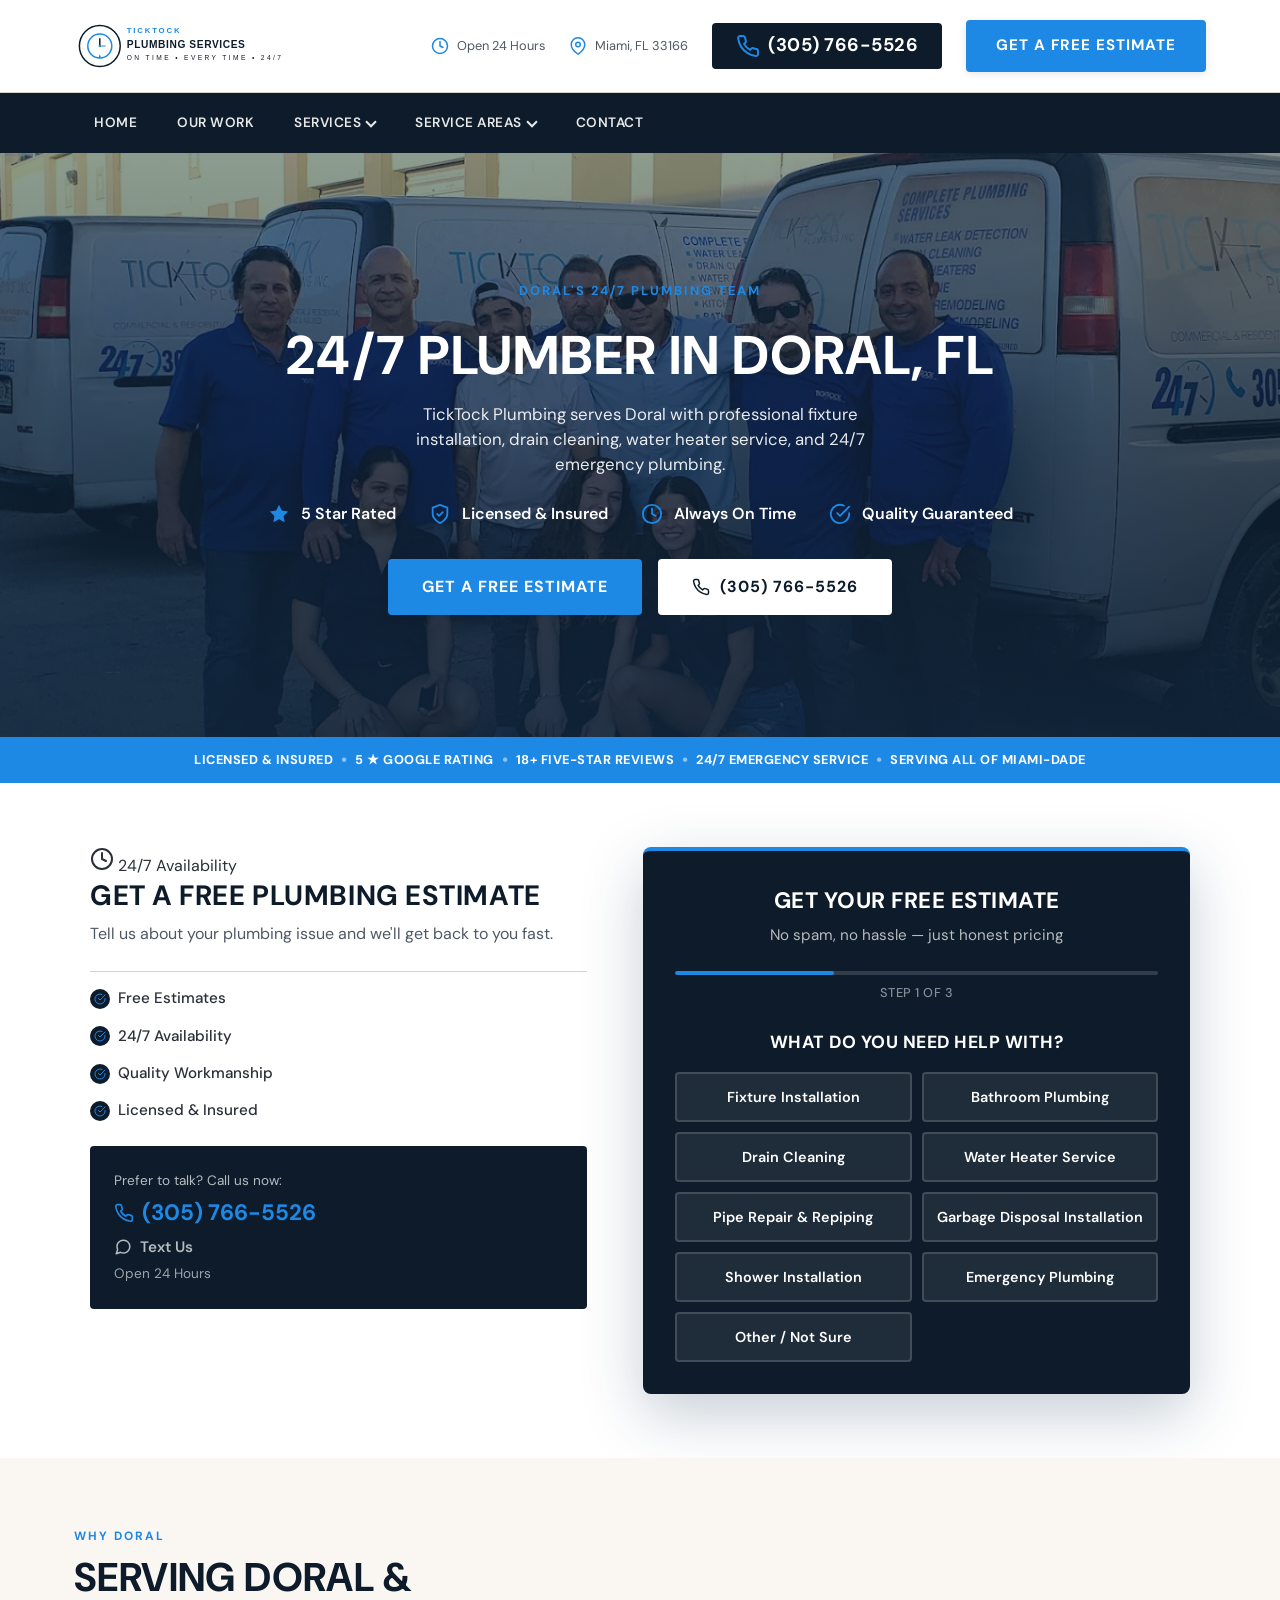
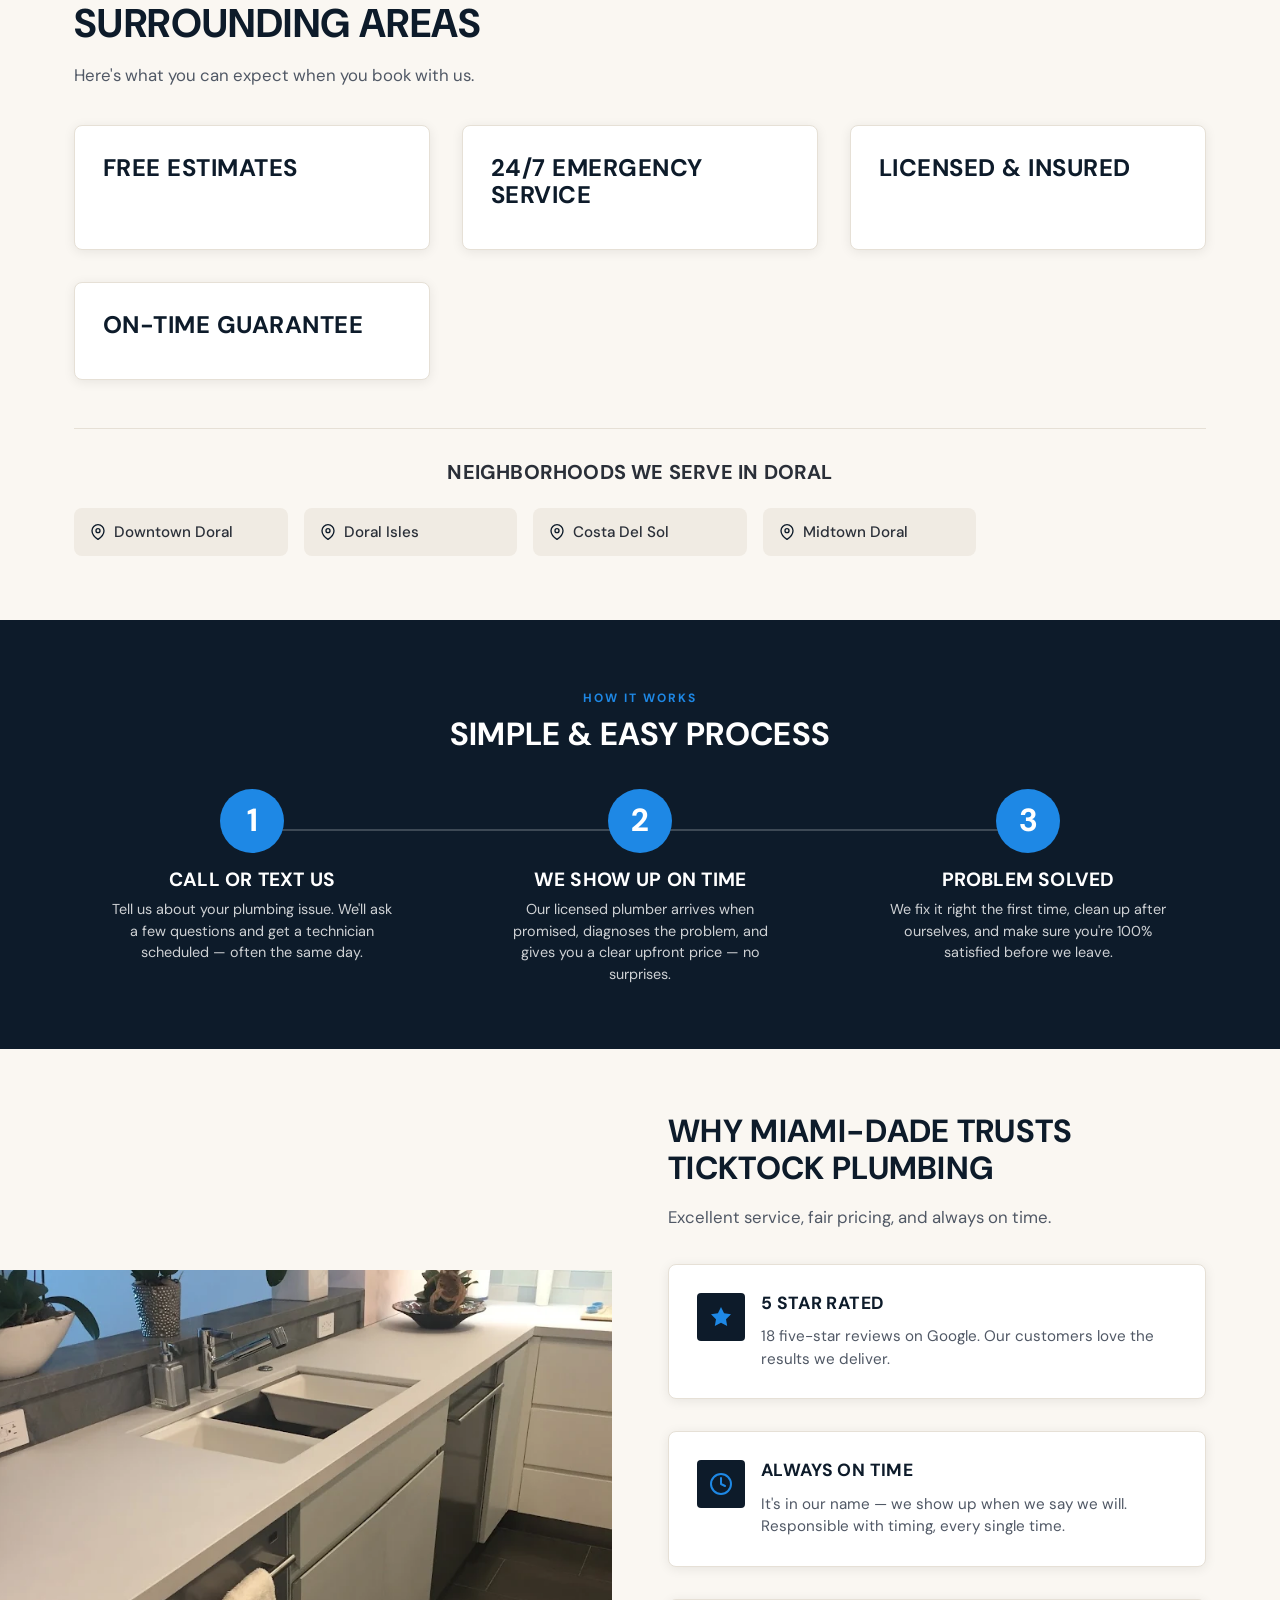
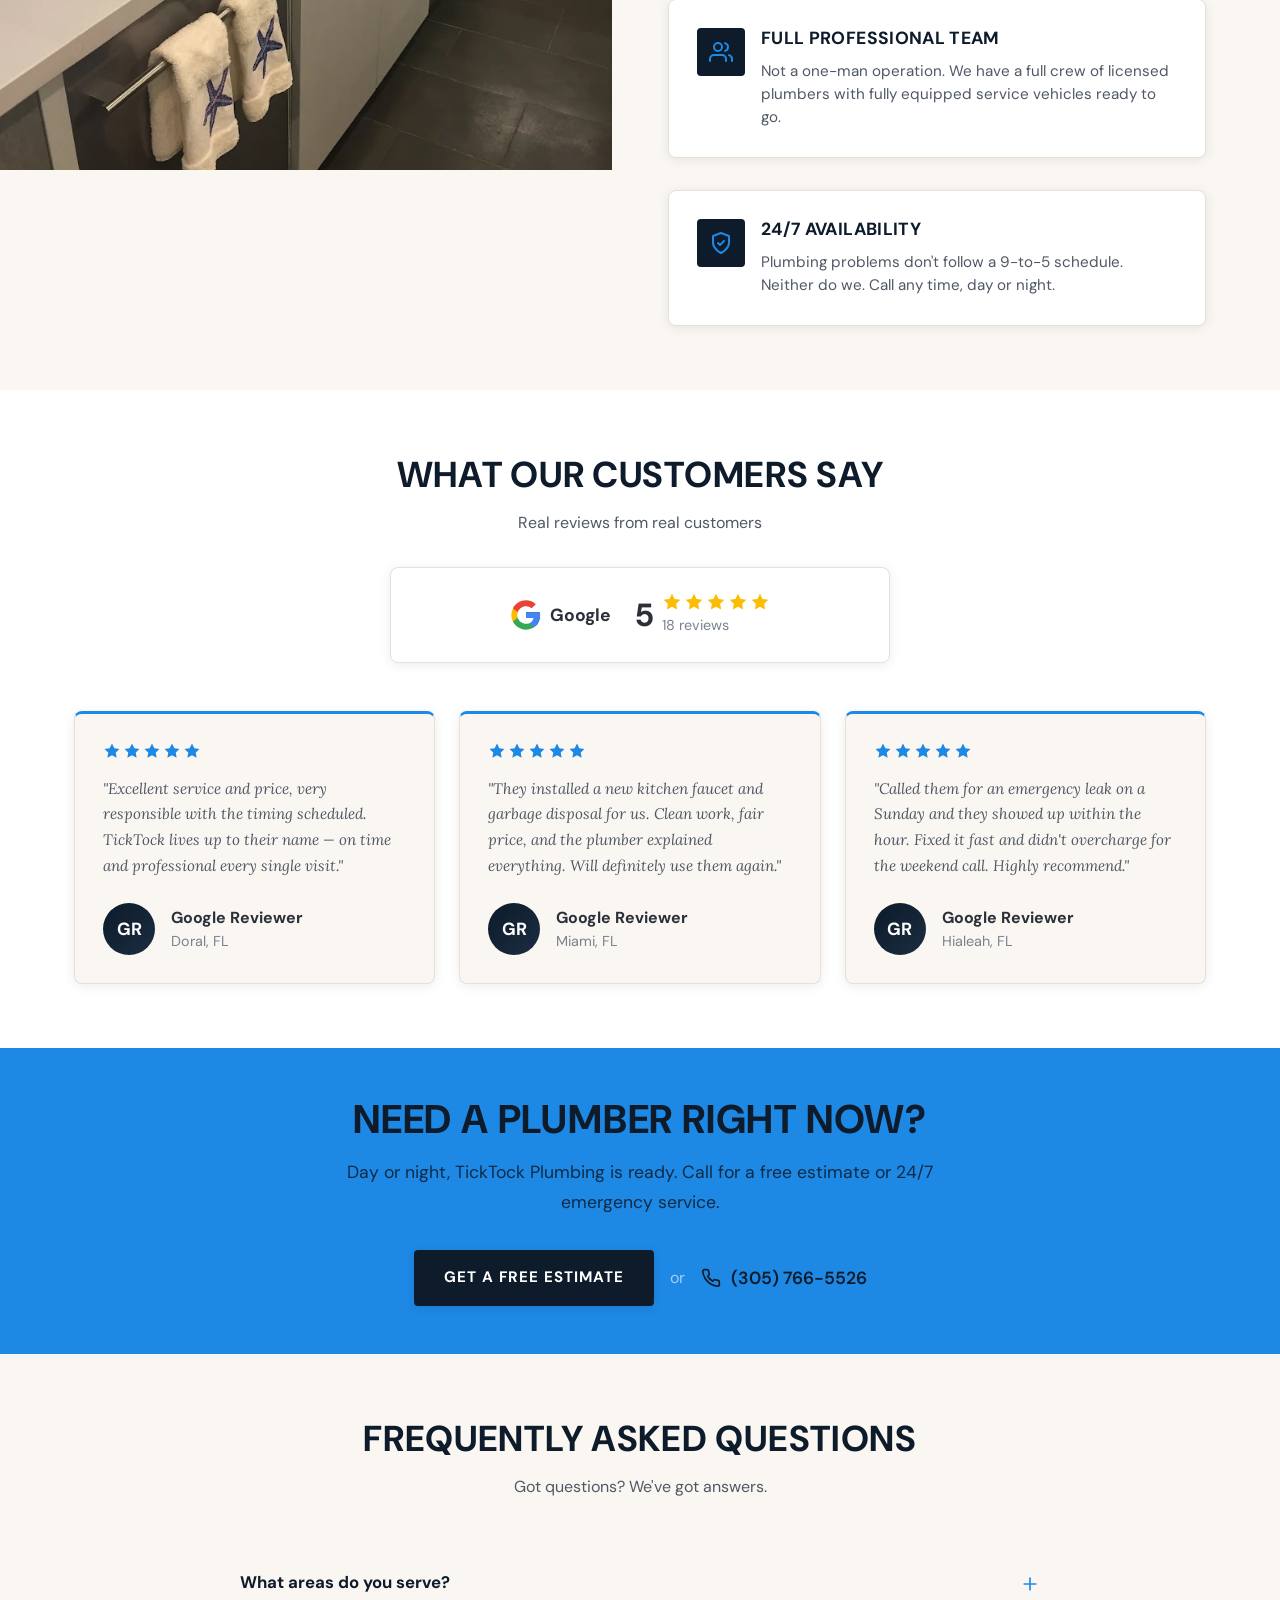
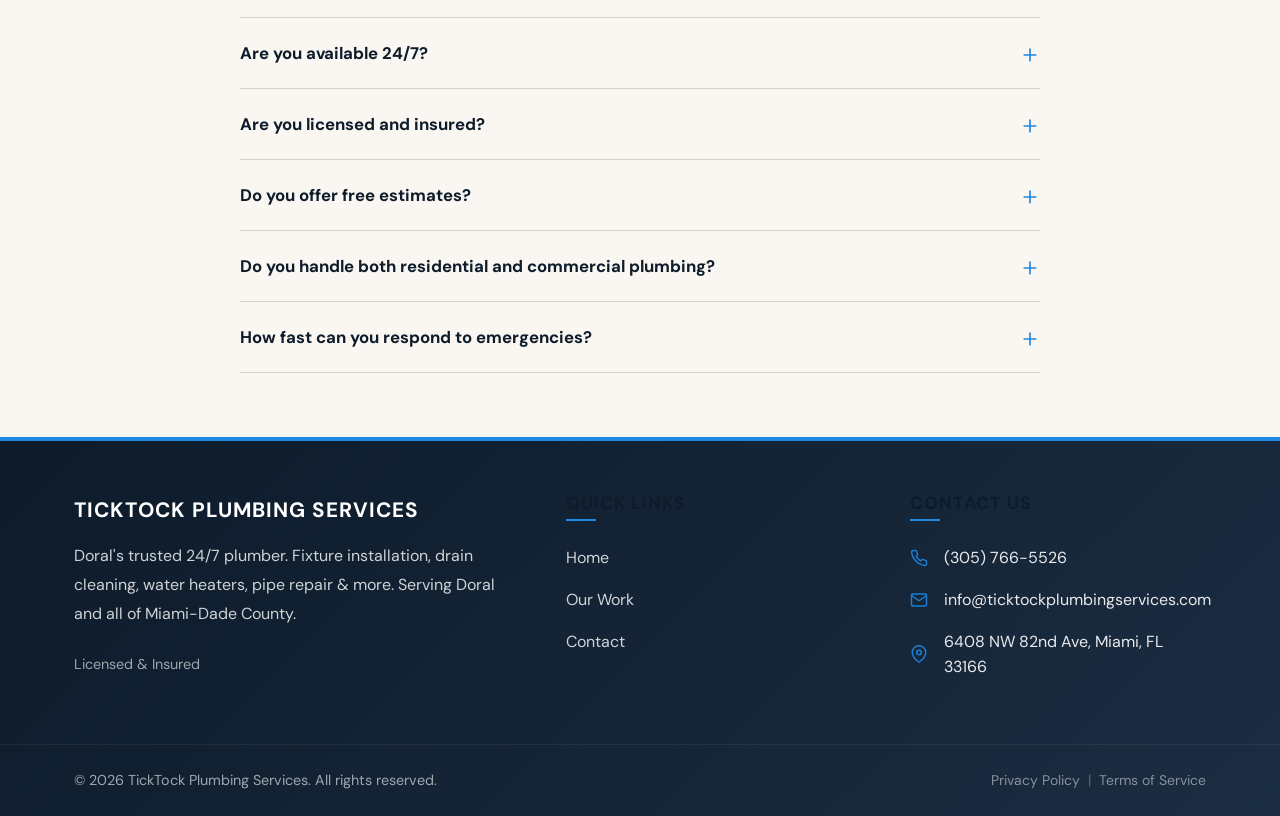
<file: service-areas/brandon.html>
<!-- GENERATED FILE. DO NOT EDIT. -->
<!DOCTYPE html>
<html lang="en">
<head>
    <meta charset="UTF-8">
    <meta name="viewport" content="width=device-width, initial-scale=1.0">
    <title id="page-title">Service Area | Home Services</title>
    <meta name="description" id="meta-description" content="">
    
    <!-- Fonts -->
    <link rel="preconnect" href="https://fonts.googleapis.com">
    <link rel="preconnect" href="https://fonts.gstatic.com" crossorigin>
    <link href="https://fonts.googleapis.com/css2?family=DM+Sans:wght@400;500;600;700&family=Lora:wght@400;500;600;700&display=swap" rel="stylesheet">
    
    <!-- Shared Styles -->
    <link rel="stylesheet" href="/styles.css">
</head>
<body>
    <!-- PROMO BANNER -->
    <div class="promo-banner" id="promo-banner"></div>
    <!-- TOP BAR -->
    <div class="top-bar" id="top-bar"></div>
    <!-- HEADER -->
    <header class="header" id="header"></header>
    <!-- MOBILE MENU -->
    <div class="mobile-menu" id="mobile-menu"></div>
    <!-- HERO -->
    <section class="hero" id="hero"></section>
    <!-- QUOTE FORM SECTION -->
    <section class="quote-section" id="quote-section"></section>
    <!-- AREA FEATURES -->
    <section class="services" id="services"></section>
    <!-- PROCESS -->
    <section class="process" id="process"></section>
    <!-- WHY US -->
    <section class="why-us" id="why-us"></section>
    <!-- REVIEWS -->
    <section class="reviews" id="reviews"></section>
    <!-- CTA -->
    <section class="cta" id="cta"></section>
    <!-- FAQ -->
    <section class="faq" id="faq"></section>
    <!-- FOOTER -->
    <footer class="footer" id="footer"></footer>
    <!-- STICKY MOBILE CTA -->
    <div class="sticky-mobile-cta" id="sticky-mobile-cta"></div>

    <!-- Core Scripts -->
    <script src="/CONFIG.js"></script>
    <script src="/core.js"></script>
    <!-- Service Area Template Engine (single source of truth) -->
    <script src="/service-areas/_template.js"></script>
</body>
</html>
</file>
<file: styles.css>
/* ==========================================
   ELITE HOME SERVICES - PREMIUM STYLES
   All styles configurable via CSS custom properties
   ========================================== */

/* ==========================================
   CSS RESET & ROOT VARIABLES
   ========================================== */
*, *::before, *::after {
    box-sizing: border-box;
    margin: 0;
    padding: 0;
}

:root {
    /* Colors - Overwritten by CONFIG via JS */
    --primary: #1B3B5A;
    --primary-dark: #122840;
    --primary-light: #2A5680;
    --accent: #C75B2D;
    --accent-dark: #A94B24;
    --accent-light: #D97B54;
    --text-dark: #2A2F38;
    --text-medium: #505865;
    --text-light: #7A828F;
    --bg-light: #F0EBE3;
    --bg-white: #FFFFFF;
    --bg-cream: #FAF7F2;
    --border: #D8D2C8;
    --border-light: #E6E0D6;
    --gold: #D5A24A;
    --green: #3A8A56;
    
    /* ========== LOCKED RHYTHM SYSTEM ========== */
    
    /* Container */
    --container: 1180px;
    --container-padding: 24px;
    
    /* Section Spacing */
    --section-padding: 64px;
    --section-padding-compact: 48px;
    --section-gap: 36px;

    /* Card System */
    --card-radius: 8px;
    --card-border: 1px solid var(--border-light);
    --card-shadow: 0 2px 12px rgba(0, 0, 0, 0.08);
    --card-shadow-hover: 0 12px 32px rgba(0, 0, 0, 0.14);
    --card-padding: 28px;

    /* Button System */
    --btn-height: 52px;
    --btn-height-sm: 46px;
    --btn-height-lg: 56px;
    --btn-radius: 4px;
    --btn-font-size: 0.95rem;
    --btn-font-size-sm: 0.9rem;
    --btn-font-size-lg: 1rem;
    --btn-gap: 10px;
    
    /* Heading Spacing - LOCKED */
    --h2-size: clamp(1.75rem, 4vw, 2.25rem);
    --h2-margin-bottom: 16px;
    --h3-size: clamp(1.25rem, 3vw, 1.5rem);
    --h3-margin-bottom: 12px;
    --section-title-margin: 48px;
    
    /* ========== END LOCKED RHYTHM ========== */
    
    /* Solid fills — no gradients */
    --gradient-primary: var(--primary);
    --gradient-accent: var(--accent);
    --glass-bg: white;
    --glass-border: var(--border-light);

    /* No decorative patterns */
    --pattern-dots: none;
    --pattern-size: 0;
    
    /* Shadows - Premium depth system */
    --shadow-xs: 0 1px 2px rgba(0, 0, 0, 0.05);
    --shadow-sm: 0 2px 8px rgba(0, 0, 0, 0.06);
    --shadow-md: 0 4px 20px rgba(0, 0, 0, 0.08);
    --shadow-lg: 0 8px 30px rgba(0, 0, 0, 0.12);
    --shadow-xl: 0 15px 50px rgba(0, 0, 0, 0.15);
    --shadow-accent: 0 4px 20px rgba(199, 91, 45, 0.3);
    --shadow-primary: 0 4px 20px rgba(27, 59, 90, 0.18);
    
    /* Spacing */
    --space-xs: 4px;
    --space-sm: 8px;
    --space-md: 16px;
    --space-lg: 24px;
    --space-xl: 32px;
    --space-2xl: 48px;
    --space-3xl: 56px;
    --space-4xl: 72px;
    --space-5xl: 96px;
    
    /* Border radius */
    --radius-sm: 4px;
    --radius-md: 8px;
    --radius-lg: 6px;
    --radius-xl: 8px;
    --radius-full: 9999px;
    
    /* Transitions */
    --transition-fast: 150ms cubic-bezier(.22,1,.36,1);
    --transition-base: 250ms cubic-bezier(.22,1,.36,1);
    --transition-slow: 350ms cubic-bezier(.22,1,.36,1);
    --transition-bounce: 400ms cubic-bezier(0.34, 1.56, 0.64, 1);
}

/* ==========================================
   BASE STYLES
   ========================================== */
html {
    scroll-behavior: smooth;
    -webkit-font-smoothing: antialiased;
    -moz-osx-font-smoothing: grayscale;
}

body {
    font-family: 'DM Sans', -apple-system, BlinkMacSystemFont, 'Segoe UI', sans-serif;
    color: var(--text-dark);
    line-height: 1.6;
    background: var(--bg-cream);
    font-size: 16px;
    font-weight: 400;
}

/* Global SVG sizing - prevents icons from exploding */
svg {
    width: 24px;
    height: 24px;
    max-width: 100%;
    flex-shrink: 0;
}

/* Headings - Bold sans-serif, uppercase for authority */
h1 {
    font-family: 'DM Sans', -apple-system, BlinkMacSystemFont, sans-serif;
    font-weight: 700;
    line-height: 1.1;
    color: var(--primary);
    text-transform: uppercase;
    letter-spacing: 0.01em;
}

h2, h3, h4, h5, h6 {
    font-family: 'DM Sans', -apple-system, BlinkMacSystemFont, sans-serif;
    font-weight: 700;
    line-height: 1.15;
    color: var(--primary);
    text-transform: uppercase;
    letter-spacing: 0.01em;
}

a {
    text-decoration: none;
    color: inherit;
    transition: color var(--transition-base);
}

img {
    max-width: 100%;
    height: auto;
    display: block;
}

/* ==========================================
   LAYOUT - LOCKED RHYTHM
   ========================================== */
.container {
    max-width: var(--container);
    margin: 0 auto;
    padding: 0 var(--container-padding);
}

/* Section base - all sections use this rhythm */
section {
    padding: var(--section-padding) 0;
    position: relative;
}

section.compact {
    padding: var(--section-padding-compact) 0;
}

/* Section divider - clean top border */
.section-divider-top {
    border-top: 1px solid var(--border);
}

/* Dark sections get accent top border */
.section-dark {
    background: var(--primary);
}

.section-dark + section {
    border-top: 4px solid var(--accent);
}

@media (max-width: 768px) {
    .container {
        padding: 0 var(--space-md);
    }
}

/* ==========================================
   PROMO BANNER
   ========================================== */
.promo-banner:empty {
    display: none;
}

.promo-banner {
    background: var(--gradient-accent);
    color: white;
    padding: 10px 0;
    text-align: center;
    font-size: 0.9rem;
    font-weight: 600;
    position: relative;
    overflow: hidden;
}

.promo-banner::before {
    display: none;
}

.promo-banner-inner {
    position: relative;
    display: flex;
    align-items: center;
    justify-content: center;
    gap: var(--space-md);
    flex-wrap: wrap;
}

.promo-banner-text {
    display: flex;
    align-items: center;
    gap: var(--space-sm);
}

.promo-banner-link {
    background: white;
    color: var(--accent);
    padding: 6px 16px;
    border-radius: var(--radius-full);
    font-weight: 700;
    font-size: 0.8rem;
    text-transform: uppercase;
    letter-spacing: 0.5px;
    transition: all var(--transition-base);
}

.promo-banner-link:hover {
    background: var(--primary);
    color: white;
    transform: none;
}

/* ==========================================
   TRUST LOGOS BAR - Certifications Strip
   ========================================== */
.trust-logos-bar {
    background: var(--bg-light);
    border-bottom: 1px solid var(--border-light);
    padding: var(--space-md) 0;
}

.trust-logos-bar:empty {
    display: none;
}

.trust-logos-inner {
    display: flex;
    align-items: center;
    justify-content: center;
    gap: var(--space-xl);
    flex-wrap: wrap;
}

.trust-logos-title {
    font-family: 'DM Sans', sans-serif;
    font-size: 0.85rem;
    color: var(--primary);
    text-transform: uppercase;
    letter-spacing: 1px;
    font-weight: 700;
}

.trust-logo-item {
    display: flex;
    align-items: center;
    gap: var(--space-sm);
    padding: var(--space-sm) var(--space-md);
    background: white;
    border: 1px solid var(--border-light);
    border-radius: 8px;
    transition: all var(--transition-base);
}

.trust-logo-item:hover {
    border-color: var(--accent);
    transform: none;
    box-shadow: none;
}

.trust-logo-icon {
    width: 28px;
    height: 28px;
    display: flex;
    align-items: center;
    justify-content: center;
}

.trust-logo-icon svg {
    width: 24px;
    height: 24px;
}

.trust-logo-icon.google { color: #4285F4; }
.trust-logo-icon.bbb { color: #005A8B; }
.trust-logo-icon.homeadvisor { color: #F68315; }
.trust-logo-icon.angi { color: #FF6153; }
.trust-logo-icon.yelp { color: #D32323; }

.trust-logo-name {
    font-family: 'DM Sans', sans-serif;
    font-weight: 700;
    font-size: 0.95rem;
    color: var(--text-dark);
    text-transform: none;
    letter-spacing: 0;
}

.trust-logo-rating {
    font-family: 'DM Sans', sans-serif;
    font-weight: 700;
    font-size: 1rem;
    color: var(--accent);
}

@media (max-width: 768px) {
    .trust-logos-bar {
        display: none;
    }
}

/* ==========================================
   GOOGLE RATING BADGE (Reviews Section)
   ========================================== */
.google-rating-badge {
    display: flex;
    align-items: center;
    justify-content: center;
    gap: var(--space-lg);
    background: var(--bg-white);
    border: 1px solid var(--border-light);
    border-radius: var(--card-radius);
    padding: var(--space-lg) var(--space-xl);
    margin-bottom: var(--space-2xl);
    max-width: 500px;
    margin-left: auto;
    margin-right: auto;
    box-shadow: var(--card-shadow);
}

.google-rating-logo {
    display: flex;
    align-items: center;
    gap: var(--space-sm);
}

.google-rating-logo svg {
    width: 32px;
    height: 32px;
}

.google-rating-logo span {
    font-weight: 700;
    font-size: 1.1rem;
    color: var(--text-dark);
}

.google-rating-score {
    display: flex;
    align-items: center;
    gap: var(--space-sm);
}

.google-rating-number {
    font-family: 'DM Sans', sans-serif;
    font-size: 2rem;
    font-weight: 700;
    color: var(--text-dark);
    line-height: 1;
}

.google-rating-stars {
    display: flex;
    gap: 2px;
}

.google-rating-stars svg {
    width: 20px;
    height: 20px;
    color: #FBBC04;
}

.google-rating-count {
    font-size: 0.9rem;
    color: var(--text-light);
}

/* ==========================================
   TOP BAR - Premium with Logo
   ========================================== */
.top-bar {
    background: white;
    padding: 16px 0;
    border-bottom: 1px solid var(--border);
    position: relative;
    z-index: 1001;
}

@media (max-width: 1023px) {
    .top-bar {
        position: sticky;
        top: 0;
    }
}

.top-bar-inner {
    display: flex;
    justify-content: space-between;
    align-items: center;
    gap: var(--space-md);
}

.top-bar-logo {
    display: flex;
    align-items: center;
    gap: var(--space-md);
    font-weight: 700;
    font-size: 1.25rem;
    color: var(--primary);
}

.top-bar-logo img {
    height: 60px;
    width: auto;
}

.top-bar-logo-icon {
    width: 48px;
    height: 48px;
    background: var(--accent);
    border-radius: 4px;
    display: flex;
    align-items: center;
    justify-content: center;
}

.top-bar-logo-icon svg {
    width: 28px;
    height: 28px;
    color: white;
}

.top-bar-logo-text {
    font-family: 'DM Sans', sans-serif;
    font-size: 1.2rem;
    font-weight: 700;
    text-transform: uppercase;
    letter-spacing: 0.5px;
    white-space: nowrap;
}

/* Right side of top bar */
.top-bar-right {
    display: none;
    align-items: center;
    gap: var(--space-lg);
}

@media (min-width: 1024px) {
    .top-bar-right {
        display: flex;
    }
}

.top-bar-info {
    display: flex;
    align-items: center;
    gap: var(--space-lg);
}

.top-bar-info-item {
    display: flex;
    align-items: center;
    gap: var(--space-sm);
    color: var(--text-medium);
    font-size: 0.8rem;
    white-space: nowrap;
}

.top-bar-info-item svg {
    width: 18px;
    height: 18px;
    color: var(--accent);
}

/* Big phone CTA */
.top-bar-phone {
    background: var(--primary);
    padding: 0 var(--space-lg);
    min-height: var(--btn-height-sm);
    display: inline-flex;
    align-items: center;
    justify-content: center;
    border-radius: var(--btn-radius);
    transition: all var(--transition-base);
}

.top-bar-phone:hover {
    background: var(--primary-dark);
    transform: translateY(-1px);
    box-shadow: 0 4px 12px rgba(27, 59, 90, 0.2);
}

.top-bar-phone-link {
    display: flex;
    align-items: center;
    gap: var(--space-sm);
    color: white;
    text-decoration: none;
}

.top-bar-phone-link svg {
    width: 24px;
    height: 24px;
    color: var(--accent);
}

.top-bar-phone-text {
    display: flex;
    flex-direction: column;
}

.top-bar-phone-label {
    font-size: 0.7rem;
    text-transform: uppercase;
    letter-spacing: 0.5px;
    opacity: 0.8;
}

.top-bar-phone-number {
    font-family: 'DM Sans', sans-serif;
    font-size: 1.15rem;
    font-weight: 700;
    letter-spacing: 0.5px;
    white-space: nowrap;
}

.top-bar-cta.btn {
    min-height: var(--btn-height-sm);
}

/* ==========================================
   HEADER - Nav Bar
   ========================================== */
.header {
    background: var(--primary);
    position: sticky;
    top: 0;
    z-index: 1000;
}

.header.scrolled {
    box-shadow: var(--shadow-lg);
    background: var(--primary-dark);
}

.header-inner {
    display: flex;
    align-items: center;
    justify-content: flex-start;
    height: 60px;
    gap: var(--space-lg);
}

/* On mobile, hide header (nav is in mobile menu) */
@media (max-width: 1023px) {
    .header {
        display: none;
    }
}

/* Navigation */
.nav-desktop {
    display: none;
    align-items: center;
    gap: 0;
}

@media (min-width: 1024px) {
    .nav-desktop {
        display: flex;
    }
}

.nav-link {
    padding: 20px 20px;
    font-weight: 600;
    font-size: 0.85rem;
    color: rgba(255,255,255,0.9);
    text-transform: uppercase;
    letter-spacing: 0.5px;
    position: relative;
    transition: all var(--transition-base);
}

.nav-link:hover {
    background: rgba(255,255,255,0.1);
    color: var(--accent);
}

/* Dropdown */
.nav-dropdown {
    position: relative;
}

.nav-dropdown-toggle {
    display: flex;
    align-items: center;
    gap: 6px;
    cursor: pointer;
    color: rgba(255,255,255,0.9);
    padding: 20px 20px;
    font-weight: 600;
    font-size: 0.85rem;
    text-transform: uppercase;
    letter-spacing: 0.5px;
}

.nav-dropdown-toggle::after {
    content: '';
    border: solid currentColor;
    border-width: 0 2px 2px 0;
    padding: 3px;
    transform: rotate(45deg);
    margin-top: -3px;
    transition: transform var(--transition-base);
}

.nav-dropdown:hover .nav-dropdown-toggle {
    background: rgba(255,255,255,0.1);
    color: var(--accent);
}

.nav-dropdown:hover .nav-dropdown-toggle::after {
    transform: rotate(-135deg);
}

.nav-dropdown-menu {
    position: absolute;
    top: 100%;
    left: 50%;
    transform: translateX(-50%) translateY(10px);
    min-width: 220px;
    background: white;
    border-radius: var(--radius-sm);
    opacity: 0;
    visibility: hidden;
    transition: all var(--transition-base);
    padding: 8px;
    box-shadow: var(--shadow-lg);
}

.nav-dropdown:hover .nav-dropdown-menu {
    opacity: 1;
    visibility: visible;
    transform: translateX(-50%) translateY(0);
}

.nav-dropdown-link {
    display: block;
    padding: 12px 20px;
    color: var(--text-dark);
    font-size: 0.9rem;
    transition: all var(--transition-base);
}

.nav-dropdown-link:hover {
    background: var(--bg-light);
    color: var(--accent);
    padding-left: 24px;
}

/* Header CTA */
.header-cta {
    display: none;
    align-items: center;
    gap: var(--space-sm);
}

@media (min-width: 1024px) {
    .header-cta {
        display: flex;
    }
}

.header-cta .btn {
    padding: 12px 24px;
    font-size: 0.95rem;
    border: 2px solid transparent;
}

.header-cta .btn-accent {
    background: var(--accent);
    border-color: var(--accent);
    color: white;
}

.header-cta .btn-accent:hover {
    background: var(--accent-dark);
    border-color: var(--accent-dark);
}

.header-cta .btn-outline {
    background: transparent;
    border: 2px solid rgba(255,255,255,0.8);
    color: white;
}

.header-cta .btn-outline:hover {
    background: white;
    color: var(--primary);
}

.header-cta .btn-outline svg {
    width: 18px;
    height: 18px;
}

/* Nav Trust Bar - shows trust badges in nav */
.nav-trust-bar {
    display: none;
    align-items: center;
    gap: var(--space-lg);
}

@media (min-width: 1024px) {
    .nav-trust-bar {
        display: flex;
    }
}

.nav-trust-item {
    display: flex;
    align-items: center;
    gap: var(--space-xs);
    color: rgba(255,255,255,0.85);
    font-size: 0.8rem;
    font-weight: 600;
    text-transform: uppercase;
    letter-spacing: 0.5px;
}

.nav-trust-item svg {
    width: 16px;
    height: 16px;
    color: var(--accent);
}

/* ==========================================
   BUTTONS - LOCKED RHYTHM
   ========================================== */
.btn {
    display: inline-flex;
    align-items: center;
    justify-content: center;
    gap: var(--btn-gap);
    height: var(--btn-height);
    padding: 0 28px;
    font-family: 'DM Sans', sans-serif;
    font-weight: 700;
    font-size: var(--btn-font-size);
    line-height: 1;
    text-transform: uppercase;
    letter-spacing: 1px;
    white-space: nowrap;
    cursor: pointer;
    transition: all var(--transition-base);
    border: 2px solid transparent;
    border-radius: var(--btn-radius);
    text-decoration: none;
}

.btn-sm {
    height: var(--btn-height-sm);
    padding: 0 24px;
    font-size: var(--btn-font-size-sm);
}

.btn-lg {
    height: var(--btn-height-lg);
    padding: 0 32px;
    font-size: var(--btn-font-size-lg);
}

.btn-accent {
    background: var(--accent);
    border-color: var(--accent);
    color: white;
    box-shadow: 0 2px 8px rgba(0, 0, 0, 0.1);
}

.btn-accent:hover {
    background: var(--accent-dark);
    border-color: var(--accent-dark);
    transform: none;
    box-shadow: var(--shadow-accent);
}

.btn-block {
    width: 100%;
    justify-content: center;
}

.btn-primary {
    background: var(--primary);
    border-color: var(--primary);
    color: white;
    box-shadow: 0 2px 8px rgba(0, 0, 0, 0.1);
}

.btn-primary:hover {
    background: var(--primary-dark);
    border-color: var(--primary-dark);
    transform: none;
    box-shadow: var(--shadow-primary);
}

.btn-outline-white {
    background: white;
    border-color: white;
    color: var(--primary);
}

.btn-outline-white:hover {
    background: var(--bg-light);
    border-color: var(--bg-light);
}

.btn-outline-primary {
    background: transparent;
    border-color: var(--primary);
    color: var(--primary);
}

.btn-outline-primary:hover {
    background: var(--primary);
    border-color: var(--primary);
    color: white;
}

.btn svg {
    width: 18px;
    height: 18px;
}

/* ==========================================
   MOBILE MENU
   ========================================== */
.mobile-toggle {
    display: none;
    flex-direction: column;
    gap: 5px;
    padding: 10px;
    cursor: pointer;
    background: none;
    border: none;
}

@media (max-width: 1023px) {
    .mobile-toggle {
        display: flex;
    }
}

@media (min-width: 1024px) {
    .mobile-toggle {
        display: none;
    }
}

.mobile-toggle span {
    display: block;
    width: 26px;
    height: 3px;
    background: var(--primary);
    border-radius: 2px;
    transition: all var(--transition-slow);
}

.mobile-toggle.active span:nth-child(1) {
    transform: rotate(45deg) translate(5px, 6px);
}

.mobile-toggle.active span:nth-child(2) {
    opacity: 0;
}

.mobile-toggle.active span:nth-child(3) {
    transform: rotate(-45deg) translate(5px, -6px);
}

.mobile-menu {
    display: none;
    position: fixed;
    top: 0;
    left: 0;
    right: 0;
    bottom: 0;
    background: var(--bg-white);
    padding: var(--space-lg);
    padding-top: 100px; /* Space for top bar */
    overflow-y: auto;
    z-index: 998;
    animation: slideIn var(--transition-slow);
}

@keyframes slideIn {
    from {
        opacity: 0;
        transform: translateY(-10px);
    }
    to {
        opacity: 1;
        transform: translateY(0);
    }
}

.mobile-menu.active {
    display: block;
}

@media (min-width: 1024px) {
    .mobile-menu {
        display: none !important;
    }
}

.mobile-nav-link {
    display: flex;
    align-items: center;
    justify-content: space-between;
    padding: var(--space-md) 0;
    font-size: 1rem;
    font-weight: 700;
    color: var(--text-dark);
    border-bottom: 1px solid var(--border);
    text-transform: uppercase;
    letter-spacing: 0.5px;
    width: 100%;
    background: none;
    border-left: none;
    border-right: none;
    border-top: none;
    cursor: pointer;
    text-align: left;
}

.mobile-nav-link:not(button) {
    display: block;
}

.mobile-nav-arrow {
    width: 20px;
    height: 20px;
    transition: transform var(--transition-base);
}

.mobile-nav-dropdown.open .mobile-nav-arrow {
    transform: rotate(180deg);
}

.mobile-nav-children {
    display: none;
    padding-left: var(--space-lg);
    background: var(--bg-light);
    border-radius: var(--radius-md);
    margin: var(--space-sm) 0;
    overflow: hidden;
}

.mobile-nav-dropdown.open .mobile-nav-children {
    display: block;
}

.mobile-nav-child {
    display: block;
    padding: 12px var(--space-md);
    color: var(--text-medium);
    border-bottom: 1px solid var(--border);
}

.mobile-nav-child:last-child {
    border-bottom: none;
}

.mobile-menu-cta {
    margin-top: var(--space-xl);
    display: flex;
    flex-direction: column;
    gap: var(--space-md);
}

.mobile-menu-cta .btn {
    width: 100%;
    justify-content: center;
}

/* ==========================================
   HERO SECTION - Full Width Centered
   ========================================== */
.hero {
    position: relative;
    min-height: 70vh;
    display: flex;
    align-items: center;
    padding: var(--space-4xl) 0;
    padding-bottom: calc(var(--space-4xl) + 40px); /* Room for trust strip */
    background: var(--primary-dark);
    overflow: hidden;
}

.hero-bg {
    position: absolute;
    inset: 0;
    z-index: 1;
}

.hero-bg img {
    width: 100%;
    height: 100%;
    object-fit: cover;
    opacity: 1;
}

/* Dark overlay - lets photo show through */
.hero-bg::after {
    content: '';
    position: absolute;
    inset: 0;
    background: linear-gradient(
        180deg,
        rgba(27, 59, 90, 0.5) 0%,
        rgba(18, 40, 64, 0.65) 50%,
        rgba(18, 40, 64, 0.85) 100%
    );
    z-index: 1;
}

.hero > .container {
    position: relative;
    z-index: 2;
}

.hero-inner {
    max-width: 800px;
    margin: 0 auto;
    text-align: center;
    display: flex;
    flex-direction: column;
    align-items: center;
}

.hero-content {
    color: white;
    width: 100%;
    display: flex;
    flex-direction: column;
    align-items: center;
}

/* Hero label - small text above headline */
.hero-label {
    display: inline-block;
    background: none;
    color: var(--gold);
    font-weight: 700;
    font-size: 0.8rem;
    text-transform: uppercase;
    letter-spacing: 2px;
    padding: 0;
    margin-bottom: var(--space-lg);
    border: none;
    border-radius: 0;
}

.hero-headline {
    font-family: 'DM Sans', -apple-system, sans-serif;
    font-size: clamp(2.2rem, 5.5vw, 3.4rem);
    line-height: 1.1;
    margin-bottom: var(--space-md);
    color: white;
    font-weight: 700;
    text-transform: uppercase;
    letter-spacing: 0.02em;
}

.hero-headline-accent {
    color: var(--accent);
    display: block;
    letter-spacing: 0.02em;
}

.hero-subhead {
    font-size: 1.05rem;
    color: white;
    opacity: 0.9;
    margin: 0 auto var(--space-lg);
    max-width: 520px;
    font-weight: 400;
    line-height: 1.5;
}

/* Hero trust badges row */
.hero-trust-row {
    display: flex;
    flex-wrap: wrap;
    gap: var(--space-lg) var(--space-xl);
    margin-bottom: var(--space-xl);
    justify-content: center;
}

.hero-trust-badge {
    display: flex;
    align-items: center;
    gap: 10px;
    color: white;
    font-size: 1rem;
    font-weight: 600;
}

.hero-trust-icon {
    display: flex;
    align-items: center;
    justify-content: center;
    width: 24px;
    height: 24px;
    background: none;
    border-radius: 0;
    border: none;
}

.hero-trust-icon svg {
    width: 22px;
    height: 22px;
    color: var(--accent);
}

/* CTA buttons */
.hero-cta {
    display: flex;
    flex-wrap: wrap;
    gap: var(--space-md);
    justify-content: center;
    align-items: center;
    width: 100%;
}

.hero-cta .btn {
    min-width: 200px;
    height: var(--btn-height-lg);
}

.hero-cta .btn-outline-white {
    background: white;
    border: 2px solid white;
    color: var(--primary);
}

.hero-cta .btn-outline-white:hover {
    background: var(--bg-light);
    border-color: var(--bg-light);
}

@media (max-width: 600px) {
    .hero-cta {
        flex-direction: column;
        align-items: center;
    }
    
    .hero-cta .btn {
        width: 100%;
        max-width: 300px;
    }
}

/* Hero Trust Strip - Dense single line */
.hero-trust-strip {
    background: var(--accent);
    padding: 10px 0;
    position: absolute;
    bottom: 0;
    left: 0;
    right: 0;
    z-index: 3;
}

.hero-trust-strip-inner {
    display: flex;
    align-items: center;
    justify-content: center;
    flex-wrap: wrap;
    gap: var(--space-sm);
}

.hero-trust-strip-item {
    color: white;
    font-family: 'DM Sans', sans-serif;
    font-size: 0.8rem;
    font-weight: 700;
    text-transform: uppercase;
    letter-spacing: 0.5px;
    white-space: nowrap;
}

.hero-trust-strip-divider {
    color: white;
    opacity: 0.5;
    font-weight: 700;
}

@media (max-width: 768px) {
    .hero-trust-strip {
        padding: var(--space-xs) 0;
    }
    
    .hero-trust-strip-item {
        font-size: 0.75rem;
    }
    
    .hero-trust-strip-inner {
        gap: var(--space-xs);
    }
}

/* ==========================================
   QUOTE FORM SECTION - Premium Estimate
   ========================================== */
.quote-section {
    background: white;
    padding: var(--section-padding) 0;
    position: relative;
}

.quote-section-inner {
    display: grid;
    grid-template-columns: 1fr 1.1fr;
    gap: var(--space-3xl);
    align-items: start;
    max-width: 1100px;
    margin: 0 auto;
}

@media (max-width: 900px) {
    .quote-section-inner {
        grid-template-columns: 1fr;
        gap: var(--space-2xl);
    }
}

/* Left side - clean text, no card wrapper */
.quote-section-content {
    padding: 0;
    background: none;
    border-radius: 0;
    border: none;
}

@media (max-width: 900px) {
    .quote-section-content {
        text-align: center;
    }
}

/* Show badge */
.quote-section-badge {
    display: inline-block;
}

.quote-section-title {
    font-size: clamp(1.4rem, 3vw, 1.75rem);
    color: var(--primary);
    margin-bottom: var(--space-sm);
    text-transform: uppercase;
    letter-spacing: 0.02em;
    line-height: 1.2;
}

.quote-section-title::after {
    display: none;
}

.quote-section-subtitle {
    font-size: 1rem;
    color: var(--text-medium);
    line-height: 1.7;
    margin-bottom: var(--space-lg);
}

/* Features list - tighter as a unit */
.quote-section-features {
    display: flex;
    flex-direction: column;
    gap: var(--space-md);
    margin-bottom: var(--space-lg);
    padding-top: var(--space-md);
    border-top: 1px solid var(--border);
}

@media (max-width: 900px) {
    .quote-section-features {
        max-width: 280px;
        margin-left: auto;
        margin-right: auto;
        margin-bottom: var(--space-lg);
    }
}

.quote-feature {
    display: flex;
    align-items: center;
    gap: var(--space-sm);
    font-weight: 500;
    color: var(--text-dark);
    font-size: 0.95rem;
    line-height: 1.4;
}

.quote-feature-icon {
    width: 20px;
    height: 20px;
    background: var(--primary);
    border-radius: 50%;
    display: flex;
    align-items: center;
    justify-content: center;
    flex-shrink: 0;
}

.quote-feature-icon svg {
    width: 12px;
    height: 12px;
    color: var(--accent);
}

/* Phone CTA - part of the panel */
.quote-phone-cta {
    background: var(--primary);
    padding: var(--space-lg);
    border-radius: 4px;
    margin-top: var(--space-md);
}

@media (max-width: 900px) {
    .quote-phone-cta {
        text-align: center;
    }
}

.quote-phone-label {
    color: rgba(255,255,255,0.7);
    font-size: 0.85rem;
    margin-bottom: var(--space-xs);
}

.quote-phone-number {
    display: flex;
    align-items: center;
    justify-content: flex-start;
    gap: var(--space-sm);
    color: var(--accent);
    font-family: 'DM Sans', sans-serif;
    font-size: 1.4rem;
    font-weight: 700;
    text-decoration: none;
    transition: color var(--transition-base);
}

@media (max-width: 900px) {
    .quote-phone-number {
        justify-content: center;
    }
}

.quote-phone-number:hover {
    color: white;
}

.quote-phone-number svg {
    width: 20px;
    height: 20px;
}

.quote-phone-hours {
    color: rgba(255,255,255,0.6);
    font-size: 0.85rem;
    margin-top: var(--space-xs);
}

/* ==========================================
   QUOTE FORM CARD - The Hero
   ========================================== */
.quote-form-wrapper {
    background: var(--primary);
    padding: 32px;
    border-radius: var(--card-radius);
    box-shadow: 0 20px 60px rgba(27, 59, 90, 0.25);
    border: none;
    border-top: 4px solid var(--accent);
    position: relative;
}

.quote-form-header {
    text-align: center;
    margin-bottom: var(--space-lg);
}

.quote-form-title {
    font-family: 'DM Sans', sans-serif;
    font-size: 1.4rem;
    font-weight: 700;
    color: white;
    text-transform: uppercase;
    letter-spacing: 0.5px;
    margin-bottom: var(--space-xs);
}

.quote-form-subtitle {
    color: rgba(255,255,255,0.7);
    font-size: 0.95rem;
    font-weight: 400;
}

.quote-form .form-group {
    margin-bottom: var(--space-md);
}

.quote-form .form-label {
    display: block;
    color: rgba(255,255,255,0.9);
    font-size: 0.85rem;
    font-weight: 600;
    margin-bottom: var(--space-xs);
}

.quote-form .form-input,
.quote-form .form-select,
.quote-form .form-textarea {
    width: 100%;
    padding: 14px var(--space-md);
    font-size: 1rem;
    font-family: inherit;
    font-weight: 400;
    border: 2px solid transparent;
    border-radius: 8px;
    transition: all var(--transition-base);
    background: rgba(255,255,255,0.95);
}

.quote-form .form-input::placeholder,
.quote-form .form-textarea::placeholder {
    color: #9ca3af;
}

.quote-form .form-input:focus,
.quote-form .form-select:focus,
.quote-form .form-textarea:focus {
    outline: none;
    box-shadow: 0 0 0 3px rgba(213, 162, 74, 0.4);
}

.quote-form .form-row {
    display: grid;
    grid-template-columns: 1fr 1fr;
    gap: var(--space-md);
}

@media (max-width: 500px) {
    .quote-form .form-row {
        grid-template-columns: 1fr;
    }
}

.quote-form .btn {
    width: 100%;
    height: var(--btn-height-lg);
    margin-top: var(--space-md);
    font-size: 1rem;
}

/* Trust badge under form - subtle */
.form-trust-badge {
    display: flex;
    align-items: center;
    justify-content: center;
    gap: var(--space-sm);
    margin-top: var(--space-lg);
    color: rgba(255,255,255,0.6);
    font-size: 0.8rem;
    font-weight: 500;
    font-size: 0.75rem;
    text-transform: uppercase;
    letter-spacing: 0.5px;
}

.form-trust-badge svg {
    width: 16px;
    height: 16px;
    color: var(--accent);
}

.form-disclaimer {
    font-size: 0.75rem;
    color: rgba(255,255,255,0.7);
    text-align: center;
    margin-top: var(--space-sm);
    line-height: 1.5;
}

/* ==========================================
   HERO FORM - Premium Glass
   ========================================== */
.hero-form-wrapper {
    background: var(--primary);
    padding: var(--space-xl);
    border-radius: 0;
    border-top: 5px solid var(--accent);
}

.hero-form-wrapper::before {
    display: none;
}

/* Form Logo */
.hero-form-logo {
    display: flex;
    align-items: center;
    justify-content: center;
    gap: var(--space-sm);
    margin-bottom: var(--space-lg);
    padding-bottom: var(--space-md);
    border-bottom: 1px solid rgba(255,255,255,0.2);
}

.hero-form-logo .form-logo-icon {
    width: 40px;
    height: 40px;
    background: var(--accent);
    border-radius: var(--radius-sm);
    display: flex;
    align-items: center;
    justify-content: center;
}

.hero-form-logo .form-logo-icon svg {
    width: 22px;
    height: 22px;
    color: white;
}

.hero-form-logo .form-logo-text {
    font-weight: 700;
    font-size: 1.1rem;
    color: white;
}

.hero-form-logo .form-logo-img {
    max-height: 60px;
    width: auto;
}

.hero-form-header {
    text-align: center;
    margin-bottom: var(--space-lg);
}

.hero-form-title {
    font-family: 'DM Sans', sans-serif;
    font-size: 1.5rem;
    font-weight: 700;
    color: white;
    text-transform: uppercase;
    letter-spacing: 0.5px;
}

.hero-form-subtitle {
    font-size: 0.9rem;
    color: rgba(255,255,255,0.8);
}

/* Form Row - side by side fields */
.form-row {
    display: grid;
    grid-template-columns: 1fr 1fr;
    gap: var(--space-md);
}

@media (max-width: 480px) {
    .form-row {
        grid-template-columns: 1fr;
    }
}

.form-group {
    margin-bottom: var(--space-md);
}

.form-label {
    display: block;
    font-size: 0.85rem;
    font-weight: 600;
    color: white;
    margin-bottom: var(--space-xs);
}

.form-input,
.form-select,
.form-textarea {
    width: 100%;
    padding: 14px var(--space-md);
    font-size: 1rem;
    font-family: inherit;
    border: 1px solid var(--border);
    border-radius: var(--radius-sm);
    transition: all var(--transition-base);
    background: white;
}

.form-input:focus,
.form-select:focus,
.form-textarea:focus {
    outline: none;
    border-color: var(--primary);
}

.form-input::placeholder,
.form-textarea::placeholder {
    color: var(--text-light);
}

.form-textarea {
    resize: vertical;
    min-height: 80px;
}

/* Checkbox styling */
.form-checkbox-group {
    margin-top: var(--space-sm);
}

.form-checkbox-label {
    display: flex;
    align-items: flex-start;
    gap: var(--space-sm);
    font-size: 0.8rem;
    color: rgba(255,255,255,0.9);
    cursor: pointer;
    line-height: 1.4;
}

.form-checkbox {
    width: 18px;
    height: 18px;
    margin-top: 2px;
    flex-shrink: 0;
    accent-color: var(--accent);
}

.hero-form .btn {
    width: 100%;
    padding: var(--space-md);
    font-size: 1.1rem;
    margin-top: var(--space-md);
}

.form-privacy {
    text-align: center;
    font-size: 0.8rem;
    color: var(--text-light);
    margin-top: var(--space-md);
}

/* ==========================================
   TRUST BADGES - Premium
   ========================================== */
.trust-badges {
    background: var(--gradient-primary);
    padding: var(--space-xl) 0;
    position: relative;
}

.trust-badges::before {
    display: none;
}

.trust-badges-inner {
    display: flex;
    flex-wrap: wrap;
    justify-content: center;
    gap: var(--space-lg) var(--space-3xl);
}

.trust-badge {
    display: flex;
    align-items: center;
    gap: var(--space-md);
}

.trust-badge-icon {
    width: 48px;
    height: 48px;
    background: rgba(255,255,255,0.1);
    border: 2px solid var(--accent);
    border-radius: 50%;
    display: flex;
    align-items: center;
    justify-content: center;
    transition: all var(--transition-base);
}

.trust-badge:hover .trust-badge-icon {
    background: var(--accent);
    transform: none;
}

.trust-badge-icon svg {
    width: 22px;
    height: 22px;
    color: var(--accent);
    transition: color var(--transition-base);
}

.trust-badge:hover .trust-badge-icon svg {
    color: white;
}

.trust-badge-text {
    font-weight: 600;
    color: white;
    font-size: 0.95rem;
    text-transform: uppercase;
    letter-spacing: 0.5px;
}

/* ==========================================
   SECTION HEADERS - LOCKED RHYTHM
   ========================================== */
.section-header {
    text-align: center;
    margin-bottom: var(--section-title-margin);
}

.section-label {
    display: inline-block;
    color: var(--accent);
    font-weight: 700;
    font-size: 0.75rem;
    text-transform: uppercase;
    letter-spacing: 2px;
    margin-bottom: var(--space-sm);
    background: none;
    padding: 0;
    border-radius: 0;
    border: none;
}

.section-label::before {
    display: none;
}

.section-label::after {
    display: none;
}

.section-title {
    font-size: var(--h2-size);
    color: var(--primary);
    margin-bottom: var(--h2-margin-bottom);
    display: inline-block;
    position: relative;
    padding-bottom: 0;
    line-height: 1.15;
    letter-spacing: 0.02em;
    text-transform: uppercase;
}

.section-title::after {
    display: none;
}

.section-subtitle {
    font-size: 1rem;
    color: var(--text-medium);
    max-width: 550px;
    margin: 0 auto;
    line-height: 1.5;
}

/* ==========================================
   SERVICES SECTION - Photo Forward Design
   ========================================== */
.services {
    position: relative;
    padding: var(--section-padding) 0;
    background: var(--bg-cream);
}

.services-header {
    text-align: left;
    margin-bottom: var(--section-gap);
    max-width: 500px;
}

@media (max-width: 768px) {
    .services-header {
        text-align: center;
        max-width: 100%;
    }
}

.services-label {
    display: inline-block;
    color: var(--accent);
    font-weight: 700;
    font-size: 0.75rem;
    text-transform: uppercase;
    letter-spacing: 2px;
    margin-bottom: var(--space-sm);
    background: none;
    padding: 0;
    border-radius: 0;
    border: none;
}

.services-title {
    color: var(--primary);
    font-size: clamp(1.75rem, 4vw, 2.5rem);
    margin-bottom: var(--space-md);
}

.services-subtitle {
    color: var(--text-medium);
    font-size: 1.05rem;
    line-height: 1.6;
}

/* 3-column grid */
.services-grid {
    display: grid;
    grid-template-columns: repeat(3, 1fr);
    gap: var(--space-xl);
}

@media (max-width: 900px) {
    .services-grid {
        grid-template-columns: 1fr;
        max-width: 400px;
        margin: 0 auto;
    }
}

/* Photo-forward service card */
.service-card {
    background: white;
    border-radius: var(--card-radius);
    overflow: hidden;
    box-shadow: var(--card-shadow);
    border: var(--card-border);
    transition: transform var(--transition-base), box-shadow var(--transition-base);
}

.service-card:hover {
    transform: translateY(-2px);
    box-shadow: var(--card-shadow-hover);
}

.service-card-image {
    position: relative;
    height: 200px;
    overflow: hidden;
}

.service-card-image img {
    width: 100%;
    height: 100%;
    object-fit: cover;
    transition: transform 0.5s ease;
}

.service-card:hover .service-card-image img {
    transform: scale(1.05);
}

.service-card-content {
    padding: var(--card-padding);
}

.service-card-title {
    font-family: 'DM Sans', sans-serif;
    font-size: var(--h3-size);
    font-weight: 700;
    color: var(--primary);
    margin-bottom: var(--h3-margin-bottom);
    text-transform: uppercase;
    letter-spacing: 0.02em;
}

.service-card-desc {
    color: var(--text-medium);
    line-height: 1.5;
    font-size: 0.95rem;
    margin-bottom: var(--space-md);
}

.service-card-link {
    display: inline-flex;
    align-items: center;
    gap: 6px;
    color: var(--accent);
    font-weight: 700;
    font-size: 0.85rem;
    text-decoration: none;
    text-transform: uppercase;
    letter-spacing: 0.5px;
    transition: gap var(--transition-base);
}

.service-card-link:hover {
    gap: 10px;
}

.service-card-link svg {
    width: 16px;
    height: 16px;
}

/* Hide old icon styles */
.service-card-icon {
    display: none;
}

/* ==========================================
   PROCESS / HOW IT WORKS SECTION
   ========================================== */
.process {
    padding: var(--section-padding) 0;
    background: var(--primary);
    position: relative;
}

.process-header {
    text-align: center;
    margin-bottom: var(--section-gap);
}

.process-label {
    display: inline-block;
    color: var(--accent);
    font-weight: 700;
    font-size: 0.75rem;
    text-transform: uppercase;
    letter-spacing: 2px;
    margin-bottom: var(--space-sm);
    background: none;
    padding: 0;
    border-radius: 0;
    border: none;
}

.process-title {
    color: white;
    font-size: clamp(1.5rem, 3vw, 2rem);
}

.process-steps {
    display: grid;
    grid-template-columns: repeat(3, 1fr);
    gap: var(--space-xl);
    position: relative;
}

/* Connecting line between steps */
.process-steps::before {
    content: '';
    position: absolute;
    top: 40px;
    left: 15%;
    right: 15%;
    height: 2px;
    background: rgba(255, 255, 255, 0.2);
    z-index: 0;
}

@media (max-width: 768px) {
    .process-steps {
        grid-template-columns: 1fr;
        max-width: 350px;
        margin: 0 auto;
    }
    
    .process-steps::before {
        display: none;
    }
}

.process-step {
    text-align: center;
    position: relative;
    z-index: 1;
}

.process-number {
    width: 64px;
    height: 64px;
    background: var(--accent);
    border-radius: 50%;
    display: flex;
    align-items: center;
    justify-content: center;
    font-family: 'DM Sans', sans-serif;
    font-size: 2rem;
    font-weight: 700;
    color: white;
    margin: 0 auto var(--space-md);
    position: relative;
    box-shadow: none;
}

.process-step-title {
    color: white;
    font-size: 1.2rem;
    font-weight: 700;
    margin-bottom: var(--space-sm);
}

.process-step-desc {
    color: rgba(255, 255, 255, 0.8);
    font-size: 0.9rem;
    line-height: 1.5;
    max-width: 280px;
    margin: 0 auto;
}

/* ==========================================
   MID-PAGE CTA BANNER
   ========================================== */
.mid-cta {
    background: var(--accent);
    padding: var(--space-xl) 0;
    position: relative;
    overflow: hidden;
}

.mid-cta::before {
    display: none;
}

.mid-cta-inner {
    position: relative;
    display: flex;
    align-items: center;
    justify-content: space-between;
    gap: var(--space-lg);
    flex-wrap: wrap;
}

.mid-cta-title {
    color: white;
    font-size: 1.5rem;
    font-weight: 700;
    margin: 0;
}

.mid-cta .btn-white {
    background: white;
    color: var(--accent);
    padding: 14px 32px;
    font-weight: 700;
    border-radius: var(--radius-sm);
    transition: all var(--transition-base);
}

.mid-cta .btn-white:hover {
    background: var(--primary);
    color: white;
}

@media (max-width: 768px) {
    .mid-cta-inner {
        flex-direction: column;
        text-align: center;
    }
}

/* ==========================================
   WHY US SECTION
   ========================================== */
.why-us {
    padding: var(--section-padding) 0;
    background: var(--bg-cream);
    position: relative;
}

.why-us-wrapper {
    display: grid;
    grid-template-columns: 1fr 1fr;
    gap: var(--space-3xl);
    align-items: center;
}

@media (max-width: 900px) {
    .why-us-wrapper {
        grid-template-columns: 1fr;
        gap: var(--space-2xl);
    }
}

.why-us-image {
    position: relative;
    margin-left: -80px;
    margin-top: -40px;
    margin-bottom: -40px;
}

@media (max-width: 900px) {
    .why-us-image {
        margin: 0;
        border-radius: var(--radius-md);
        overflow: hidden;
    }
}

.why-us-image img {
    width: 100%;
    height: 500px;
    object-fit: cover;
}

@media (max-width: 900px) {
    .why-us-image img {
        height: 300px;
        border-radius: var(--radius-md);
    }
}

.why-us-content h2 {
    font-size: 2rem;
    color: var(--primary);
    margin-bottom: var(--space-md);
}

.why-us-content > p {
    color: var(--text-medium);
    margin-bottom: var(--space-xl);
    line-height: 1.7;
    font-size: 1.05rem;
}

.why-us-grid {
    display: grid;
    grid-template-columns: 1fr;
    gap: var(--space-xl);
}

.why-us-item {
    display: flex;
    gap: var(--space-md);
    background: white;
    padding: var(--card-padding);
    border: var(--card-border);
    border-radius: var(--card-radius);
    box-shadow: var(--card-shadow);
    transition: all var(--transition-base);
}

.why-us-item:hover {
    transform: translateX(4px);
    border-color: var(--accent);
    box-shadow: var(--card-shadow-hover);
}

.why-us-icon {
    width: 48px;
    height: 48px;
    background: var(--primary);
    border-radius: 4px;
    display: flex;
    align-items: center;
    justify-content: center;
    flex-shrink: 0;
}

.why-us-icon svg {
    width: 24px;
    height: 24px;
    color: var(--accent);
}

.why-us-content-inner {
    flex: 1;
}

.why-us-title {
    font-family: 'DM Sans', sans-serif;
    font-size: 1.1rem;
    font-weight: 700;
    color: var(--primary);
    margin-bottom: var(--h3-margin-bottom);
    text-transform: uppercase;
    letter-spacing: 0.02em;
}

.why-us-item:hover .why-us-title {
    color: var(--accent);
}

.why-us-desc {
    color: var(--text-medium);
    line-height: 1.5;
    font-size: 0.95rem;
}

/* ==========================================
   STATS SECTION
   ========================================== */
.stats {
    padding: var(--space-3xl) 0;
    background: var(--gradient-primary);
    position: relative;
}

.stats::before {
    display: none;
}

.stats-grid {
    display: grid;
    grid-template-columns: repeat(4, 1fr);
    gap: var(--space-xl);
    text-align: center;
    position: relative;
}

@media (max-width: 768px) {
    .stats-grid {
        grid-template-columns: repeat(2, 1fr);
        gap: var(--space-2xl) var(--space-lg);
    }
}

.stat-item {
    color: white;
}

.stat-value {
    font-family: 'DM Sans', sans-serif;
    font-size: clamp(2.5rem, 5vw, 3.5rem);
    font-weight: 700;
    color: var(--accent);
    line-height: 1;
    margin-bottom: var(--space-sm);
    text-shadow: none;
}

.stat-label {
    font-size: 1rem;
    font-weight: 600;
    text-transform: uppercase;
    letter-spacing: 1px;
    opacity: 0.9;
}

/* ==========================================
   OUR WORK / GALLERY SECTION
   ========================================== */
.our-work {
    padding: var(--section-padding) 0;
    background: var(--primary);
    position: relative;
}

.our-work-header {
    text-align: left;
    margin-bottom: var(--section-gap);
}

@media (max-width: 768px) {
    .our-work-header {
        text-align: center;
    }
}

.our-work-label {
    display: inline-block;
    color: var(--accent);
    font-weight: 700;
    font-size: 0.75rem;
    text-transform: uppercase;
    letter-spacing: 2px;
    margin-bottom: var(--space-sm);
    background: none;
    padding: 0;
    border-radius: 0;
    border: none;
}

.our-work-title {
    color: white;
    font-size: clamp(1.5rem, 3vw, 2rem);
    margin-bottom: var(--space-sm);
}

.our-work-subtitle {
    color: rgba(255, 255, 255, 0.8);
    font-size: 1rem;
}

.work-grid {
    display: grid;
    grid-template-columns: repeat(3, 1fr);
    gap: var(--space-md);
}

@media (max-width: 768px) {
    .work-grid {
        grid-template-columns: repeat(2, 1fr);
    }
}

.work-item {
    position: relative;
    aspect-ratio: 1;
    overflow: hidden;
    border-radius: var(--card-radius);
    cursor: pointer;
    border: none;
    box-shadow: 0 4px 16px rgba(0, 0, 0, 0.2);
    transition: transform var(--transition-base), box-shadow var(--transition-base);
}

.work-item img {
    width: 100%;
    height: 100%;
    object-fit: cover;
    transition: transform 0.5s ease;
}

.work-item:hover img {
    transform: scale(1.1);
}

.work-item:hover {
    transform: translateY(-4px);
    box-shadow: 0 8px 28px rgba(0, 0, 0, 0.3);
}

.work-item-overlay {
    position: absolute;
    inset: 0;
    background: rgba(27, 59, 90, 0.7);
    display: flex;
    align-items: center;
    justify-content: center;
    opacity: 0;
    transition: opacity var(--transition-base);
}

.work-item:hover .work-item-overlay {
    opacity: 1;
}

.work-item-icon {
    width: 44px;
    height: 44px;
    background: var(--accent);
    border-radius: 50%;
    display: flex;
    align-items: center;
    justify-content: center;
}

.work-item-icon svg {
    width: 22px;
    height: 22px;
    color: white;
}

/* Work item caption - visible on hover */
.work-item-caption {
    position: absolute;
    bottom: 0;
    left: 0;
    right: 0;
    padding: 12px 16px;
    background: rgba(27, 59, 90, 0.9);
    color: white;
    font-size: 14px;
    font-weight: 500;
    text-align: center;
    opacity: 0;
    transition: opacity var(--transition-base);
}

.work-item:hover .work-item-caption {
    opacity: 1;
}

/* Remove the large spanning - just regular grid */
.work-item-large {
    /* No special styling */
}

/* ==========================================
   REVIEWS SECTION
   ========================================== */
.reviews {
    padding: var(--section-padding) 0;
    background: var(--bg-white);
    position: relative;
}

.reviews .section-header {
    text-align: center;
    margin-bottom: var(--space-xl);
    max-width: 100%;
}

.reviews .section-header .section-title,
.reviews .section-header .section-subtitle {
    text-align: center;
    margin-left: auto;
    margin-right: auto;
}

.reviews-grid {
    display: grid;
    grid-template-columns: repeat(3, 1fr);
    gap: var(--space-lg);
}

@media (max-width: 900px) {
    .reviews-grid {
        grid-template-columns: 1fr;
        max-width: 500px;
        margin: 0 auto;
    }
}

.review-card {
    background: var(--bg-cream);
    padding: var(--card-padding);
    border-radius: var(--card-radius);
    box-shadow: var(--card-shadow);
    border: var(--card-border);
    border-top: 3px solid var(--accent);
    transition: all var(--transition-slow);
    position: relative;
}

.review-card::before {
    display: none;
}

.review-card:hover {
    transform: none;
    box-shadow: var(--card-shadow-hover);
}

.review-stars {
    display: flex;
    align-items: center;
    gap: 2px;
    margin-bottom: var(--space-md);
}

.review-stars svg {
    width: 18px;
    height: 18px;
    color: var(--accent);
}

.review-text {
    font-family: 'Lora', Georgia, serif;
    color: var(--text-medium);
    line-height: 1.7;
    margin-bottom: var(--space-lg);
    font-style: italic;
    font-size: 0.95rem;
    position: relative;
    z-index: 1;
}

.review-author {
    display: flex;
    align-items: center;
    gap: var(--space-md);
}

.review-avatar {
    width: 52px;
    height: 52px;
    border-radius: 50%;
    object-fit: cover;
}

.review-avatar-fallback {
    width: 52px;
    height: 52px;
    border-radius: 50%;
    background: var(--gradient-primary);
    color: white;
    display: flex;
    align-items: center;
    justify-content: center;
    font-weight: 700;
    font-size: 1.1rem;
}

.review-name {
    font-weight: 700;
    color: var(--text-dark);
}

.review-location {
    font-size: 0.9rem;
    color: var(--text-light);
}

/* ==========================================
   CTA SECTION
   ========================================== */
.cta {
    padding: var(--section-padding-compact) 0;
    background: var(--accent);
    text-align: center;
    position: relative;
    overflow: hidden;
}

.cta::before {
    display: none;
}

.cta-title {
    font-family: 'DM Sans', sans-serif;
    font-size: clamp(1.75rem, 4vw, 2.5rem);
    font-weight: 700;
    color: var(--primary);
    text-transform: uppercase;
    letter-spacing: 0.02em;
    margin-bottom: var(--space-md);
}

.cta-subtitle {
    font-size: 1.1rem;
    color: var(--primary);
    opacity: 0.85;
    margin-bottom: var(--space-xl);
    max-width: 600px;
    margin-left: auto;
    margin-right: auto;
    line-height: 1.7;
}

.cta-buttons {
    display: flex;
    flex-wrap: wrap;
    gap: var(--space-md);
    justify-content: center;
    align-items: center;
}

.cta-buttons .btn {
    height: var(--btn-height-lg);
}

.cta .btn-primary {
    background: var(--primary);
    border-color: var(--primary);
}

.cta-phone {
    color: var(--primary);
    font-size: 1.1rem;
    font-weight: 600;
    display: flex;
    align-items: center;
    gap: var(--btn-gap);
    transition: opacity var(--transition-base);
}

.cta-phone:hover {
    opacity: 0.8;
}

.cta-phone svg {
    width: 20px;
    height: 20px;
}

.cta-divider {
    color: white;
    opacity: 0.6;
}

/* ==========================================
   FAQ SECTION
   ========================================== */
.faq {
    padding: var(--section-padding) 0;
    background: var(--bg-cream);
    position: relative;
}

.faq-list {
    max-width: 800px;
    margin: 0 auto;
}

.faq-item {
    border-bottom: 1px solid var(--border);
}

.faq-question {
    width: 100%;
    padding: var(--space-lg) 0;
    display: flex;
    justify-content: space-between;
    align-items: center;
    gap: var(--space-md);
    background: none;
    border: none;
    cursor: pointer;
    text-align: left;
    font-family: 'DM Sans', sans-serif;
    font-size: 1.05rem;
    font-weight: 700;
    text-transform: none;
    letter-spacing: 0;
    color: var(--primary);
}

.faq-question:hover {
    color: var(--accent);
}

.faq-icon {
    width: 20px;
    height: 20px;
    flex-shrink: 0;
    transition: transform var(--transition-base);
    color: var(--accent);
}

.faq-item.active .faq-icon {
    transform: rotate(45deg);
}

.faq-answer {
    max-height: 0;
    overflow: hidden;
    transition: max-height var(--transition-slow) ease;
}

.faq-answer-inner {
    padding: 0 0 var(--space-md) 0;
    color: var(--text-medium);
    line-height: 1.6;
    font-size: 0.95rem;
}

/* ==========================================
   STICKY MOBILE CTA
   ========================================== */
.sticky-mobile-cta {
    display: none;
    position: fixed;
    bottom: 0;
    left: 0;
    right: 0;
    background: white;
    padding: 12px 16px;
    box-shadow: 0 -4px 20px rgba(0, 0, 0, 0.15);
    z-index: 997;
    border-top: 1px solid var(--border);
}

@media (max-width: 768px) {
    .sticky-mobile-cta {
        display: block;
    }
    
    /* Add padding to body so content isn't hidden behind sticky CTA */
    .footer {
        padding-bottom: 100px;
    }
}

.sticky-mobile-cta-inner {
    display: flex;
    gap: 10px;
}

.sticky-mobile-cta .btn {
    flex: 1;
    text-align: center;
    padding: 12px 10px;
    font-size: 0.75rem;
    font-weight: 700;
    text-transform: uppercase;
    letter-spacing: 0.5px;
    border-radius: 4px;
}

.sticky-mobile-cta .btn-call {
    background: var(--primary);
    color: white;
    display: flex;
    align-items: center;
    justify-content: center;
    gap: 8px;
}

.sticky-mobile-cta .btn-call svg {
    width: 18px;
    height: 18px;
}

.sticky-mobile-cta .btn-quote {
    background: var(--accent);
    color: white;
}

/* ==========================================
   FOOTER
   ========================================== */
.footer {
    background: var(--gradient-primary);
    color: white;
    padding: var(--space-3xl) 0 0;
    position: relative;
}

.footer::before {
    content: '';
    position: absolute;
    top: 0;
    left: 0;
    right: 0;
    height: 4px;
    background: var(--accent);
}

.footer-grid {
    display: grid;
    grid-template-columns: 1.5fr 1fr 1fr;
    gap: var(--space-2xl);
    margin-bottom: var(--space-2xl);
}

@media (max-width: 768px) {
    .footer-grid {
        grid-template-columns: 1fr;
        gap: var(--space-xl);
    }
}

.footer-brand-name {
    font-family: 'DM Sans', sans-serif;
    font-size: 1.3rem;
    font-weight: 700;
    text-transform: uppercase;
    margin-bottom: var(--space-md);
    letter-spacing: 1px;
}

.footer-brand-desc {
    opacity: 0.8;
    line-height: 1.8;
    margin-bottom: var(--space-lg);
}

.footer-license {
    font-size: 0.9rem;
    opacity: 0.6;
}

.footer-title {
    font-family: 'DM Sans', sans-serif;
    font-size: 1.1rem;
    font-weight: 700;
    text-transform: uppercase;
    margin-bottom: var(--space-lg);
    letter-spacing: 1px;
    position: relative;
    padding-bottom: var(--space-sm);
}

.footer-title::after {
    content: '';
    position: absolute;
    bottom: 0;
    left: 0;
    width: 30px;
    height: 2px;
    background: var(--accent);
}

.footer-links {
    list-style: none;
}

.footer-links li {
    margin-bottom: var(--space-md);
}

.footer-links a {
    opacity: 0.8;
    transition: all var(--transition-base);
}

.footer-links a:hover {
    opacity: 1;
    color: var(--accent);
}

.footer-contact-item {
    display: flex;
    align-items: center;
    gap: var(--space-md);
    margin-bottom: var(--space-md);
    opacity: 0.9;
}

.footer-contact-item svg {
    width: 18px;
    height: 18px;
    color: var(--accent);
    flex-shrink: 0;
}

.footer-bottom {
    border-top: 1px solid rgba(255,255,255,0.1);
    padding: var(--space-lg) 0;
    text-align: center;
    font-size: 0.9rem;
    opacity: 0.6;
}

/* ==========================================
   PAGE HERO (Inner Pages)
   ========================================== */
.page-hero {
    background: var(--gradient-primary);
    padding: var(--space-4xl) 0;
    text-align: center;
    position: relative;
    overflow: hidden;
}

.page-hero::before {
    display: none;
}

.page-hero > * {
    position: relative;
    z-index: 1;
}

.page-hero-title {
    font-size: clamp(2rem, 5vw, 3rem);
    color: white;
    margin-bottom: var(--space-md);
}

.page-hero-subtitle {
    font-size: 1.15rem;
    color: white;
    opacity: 0.9;
    max-width: 600px;
    margin: 0 auto;
    line-height: 1.7;
}

/* ==========================================
   ABOUT PAGE SPECIFIC
   ========================================== */
.about-story {
    padding: var(--space-4xl) 0;
}

.about-story-grid {
    display: grid;
    grid-template-columns: 1fr 1fr;
    gap: var(--space-3xl);
    align-items: center;
}

@media (max-width: 900px) {
    .about-story-grid {
        grid-template-columns: 1fr;
        gap: var(--space-2xl);
    }
}

.about-story-image {
    border-radius: var(--radius-lg);
    overflow: hidden;
    box-shadow: var(--shadow-xl);
}

.about-story-image img {
    width: 100%;
    height: 450px;
    object-fit: cover;
}

.about-story-content h2 {
    font-size: 2rem;
    color: var(--primary);
    margin-bottom: var(--space-lg);
}

.about-story-content p {
    color: var(--text-medium);
    margin-bottom: var(--space-md);
    line-height: 1.8;
}

/* Values */
.values {
    padding: var(--space-4xl) 0;
    background: var(--bg-light);
}

.values-grid {
    display: grid;
    grid-template-columns: repeat(3, 1fr);
    gap: var(--space-xl);
}

@media (max-width: 900px) {
    .values-grid {
        grid-template-columns: 1fr;
    }
}

.value-card {
    background: white;
    padding: var(--space-xl);
    text-align: center;
    border-radius: var(--radius-lg);
    box-shadow: var(--shadow-md);
    transition: all var(--transition-slow);
}

.value-card:hover {
    transform: translateY(-5px);
    box-shadow: var(--shadow-lg);
}

.value-icon {
    width: 64px;
    height: 64px;
    background: var(--accent);
    border-radius: 50%;
    display: flex;
    align-items: center;
    justify-content: center;
    margin: 0 auto var(--space-lg);
    box-shadow: none;
}

.value-icon svg {
    width: 32px;
    height: 32px;
    color: white;
}

.value-title {
    font-size: 1.3rem;
    color: var(--primary);
    margin-bottom: var(--space-md);
}

.value-desc {
    color: var(--text-medium);
    line-height: 1.7;
}

/* ==========================================
   SERVICES PAGE SPECIFIC
   ========================================== */
.services-section {
    padding: var(--space-4xl) 0;
}

.services-list {
    display: flex;
    flex-direction: column;
    gap: var(--space-4xl);
}

.service-item {
    display: grid;
    grid-template-columns: 1fr 1fr;
    gap: var(--space-2xl);
    align-items: center;
}

.service-item:nth-child(even) {
    direction: rtl;
}

.service-item:nth-child(even) > * {
    direction: ltr;
}

@media (max-width: 900px) {
    .service-item,
    .service-item:nth-child(even) {
        grid-template-columns: 1fr;
        direction: ltr;
        gap: var(--space-xl);
    }
}

.service-image {
    border-radius: var(--radius-lg);
    overflow: hidden;
    box-shadow: var(--shadow-xl);
}

.service-image img {
    width: 100%;
    height: 350px;
    object-fit: cover;
}

.service-content {
    padding: var(--space-lg) 0;
}

.service-icon {
    width: 64px;
    height: 64px;
    background: var(--accent);
    border-radius: var(--radius-md);
    display: flex;
    align-items: center;
    justify-content: center;
    margin-bottom: var(--space-lg);
    box-shadow: none;
}

.service-icon svg {
    width: 30px;
    height: 30px;
    color: white;
}

.service-title {
    font-size: 2rem;
    color: var(--primary);
    margin-bottom: var(--space-md);
}

.service-desc {
    color: var(--text-medium);
    line-height: 1.8;
    margin-bottom: var(--space-lg);
}

.service-features {
    list-style: none;
    margin-bottom: var(--space-xl);
}

.service-features li {
    display: flex;
    align-items: center;
    gap: var(--space-md);
    padding: var(--space-sm) 0;
    color: var(--text-medium);
}

.service-features li svg {
    width: 20px;
    height: 20px;
    color: var(--accent);
    flex-shrink: 0;
}

.service-cta .btn {
    padding: 14px var(--space-xl);
}

/* ==========================================
   CONTACT PAGE SPECIFIC
   ========================================== */
.contact-section {
    padding: var(--space-4xl) 0;
}

.contact-grid {
    display: grid;
    grid-template-columns: 1fr 1.2fr;
    gap: var(--space-2xl);
}

@media (max-width: 900px) {
    .contact-grid {
        grid-template-columns: 1fr;
    }
}

.contact-info-card {
    background: var(--bg-light);
    padding: var(--space-xl);
    border-radius: var(--radius-lg);
    height: fit-content;
}

.contact-info-title {
    font-size: 1.5rem;
    color: var(--primary);
    margin-bottom: var(--space-sm);
}

.contact-info-subtitle {
    color: var(--text-medium);
    margin-bottom: var(--space-xl);
}

.contact-info-item {
    display: flex;
    align-items: flex-start;
    gap: var(--space-md);
    margin-bottom: var(--space-lg);
}

.contact-info-icon {
    width: 48px;
    height: 48px;
    background: var(--accent);
    border-radius: var(--radius-md);
    display: flex;
    align-items: center;
    justify-content: center;
    flex-shrink: 0;
    box-shadow: none;
}

.contact-info-icon svg {
    width: 22px;
    height: 22px;
    color: white;
}

.contact-info-content h4 {
    font-family: 'DM Sans', sans-serif;
    font-size: 1rem;
    font-weight: 600;
    color: var(--text-dark);
    text-transform: none;
    margin-bottom: var(--space-xs);
}

.contact-info-content p,
.contact-info-content a {
    color: var(--text-medium);
    font-size: 0.95rem;
}

.contact-info-content a:hover {
    color: var(--accent);
}

.contact-hours {
    margin-top: var(--space-xl);
    padding-top: var(--space-xl);
    border-top: 1px solid var(--border);
}

.contact-hours-title {
    font-size: 1.1rem;
    color: var(--primary);
    margin-bottom: var(--space-md);
}

.contact-hours-item {
    display: flex;
    justify-content: space-between;
    padding: var(--space-sm) 0;
    color: var(--text-medium);
    font-size: 0.95rem;
}

.contact-hours-note {
    margin-top: var(--space-md);
    padding: var(--space-md);
    background: rgba(199, 91, 45, 0.1);
    border-radius: var(--radius-md);
    color: var(--accent-dark);
    font-weight: 600;
    font-size: 0.9rem;
    text-align: center;
}

.contact-form-card {
    background: white;
    padding: var(--space-xl);
    border-radius: var(--radius-lg);
    box-shadow: var(--shadow-lg);
}

.contact-form-title {
    font-size: 1.5rem;
    color: var(--primary);
    margin-bottom: var(--space-sm);
}

.contact-form-subtitle {
    color: var(--text-medium);
    margin-bottom: var(--space-xl);
}

.contact-form-grid {
    display: grid;
    grid-template-columns: 1fr 1fr;
    gap: var(--space-md);
}

@media (max-width: 600px) {
    .contact-form-grid {
        grid-template-columns: 1fr;
    }
}

.contact-form-grid .form-group.full-width {
    grid-column: 1 / -1;
}

.contact-map {
    margin-top: var(--space-3xl);
    border-radius: var(--radius-lg);
    overflow: hidden;
    box-shadow: var(--shadow-lg);
}

.contact-map iframe {
    width: 100%;
    height: 400px;
    border: none;
}

/* ==========================================
   SERVICE AREA PAGE SPECIFIC
   ========================================== */
.service-area-section {
    padding: var(--space-4xl) 0;
}

.service-area-intro {
    max-width: 800px;
    margin: 0 auto var(--space-3xl);
    text-align: center;
    color: var(--text-medium);
    line-height: 1.8;
}

.service-area-grid {
    display: grid;
    grid-template-columns: 1fr 1fr;
    gap: var(--space-xl);
    margin-bottom: var(--space-3xl);
}

@media (max-width: 768px) {
    .service-area-grid {
        grid-template-columns: 1fr;
    }
}

.area-card {
    background: var(--bg-light);
    padding: var(--space-xl);
    border-radius: var(--radius-lg);
}

.area-card-title {
    font-size: 1.3rem;
    color: var(--primary);
    margin-bottom: var(--space-xs);
}

.area-card-subtitle {
    color: var(--text-light);
    font-size: 0.9rem;
    margin-bottom: var(--space-lg);
}

.area-list {
    display: grid;
    grid-template-columns: 1fr 1fr;
    gap: var(--space-sm) var(--space-md);
}

.area-list-item {
    display: flex;
    align-items: center;
    gap: var(--space-sm);
    color: var(--text-medium);
}

.area-list-item svg {
    width: 18px;
    height: 18px;
    color: var(--accent);
}

.service-area-map {
    border-radius: var(--radius-lg);
    overflow: hidden;
    box-shadow: var(--shadow-lg);
    margin-bottom: var(--space-3xl);
}

.service-area-map iframe {
    width: 100%;
    height: 450px;
    border: none;
}

.service-area-cta {
    text-align: center;
    padding: var(--space-2xl);
    background: var(--bg-light);
    border-radius: var(--radius-lg);
}

.service-area-cta h3 {
    font-size: 1.5rem;
    color: var(--primary);
    margin-bottom: var(--space-sm);
}

.service-area-cta p {
    color: var(--text-medium);
    margin-bottom: var(--space-lg);
}

/* ==========================================
   UTILITY CLASSES
   ========================================== */
.text-center { text-align: center; }
.text-left { text-align: left; }
.text-right { text-align: right; }

.mt-sm { margin-top: var(--space-sm); }
.mt-md { margin-top: var(--space-md); }
.mt-lg { margin-top: var(--space-lg); }
.mt-xl { margin-top: var(--space-xl); }

.mb-sm { margin-bottom: var(--space-sm); }
.mb-md { margin-bottom: var(--space-md); }
.mb-lg { margin-bottom: var(--space-lg); }
.mb-xl { margin-bottom: var(--space-xl); }

.hidden { display: none !important; }
.visible { display: block !important; }

/* ==========================================
   ANIMATIONS
   ========================================== */
@keyframes fadeIn {
    from { opacity: 0; }
    to { opacity: 1; }
}

@keyframes slideUp {
    from { 
        opacity: 0;
        transform: translateY(20px);
    }
    to { 
        opacity: 1;
        transform: translateY(0);
    }
}

@keyframes pulse {
    0%, 100% { transform: scale(1); }
    50% { transform: scale(1.05); }
}

.animate-fade-in {
    animation: fadeIn 0.5s ease forwards;
}

.animate-slide-up {
    animation: slideUp 0.5s ease forwards;
}

/* ==========================================
   CITY/SERVICE AREA PAGES
   ========================================== */
.city-content {
    padding: var(--space-4xl) 0;
}

.city-content-grid {
    display: grid;
    grid-template-columns: 1fr 1fr;
    gap: var(--space-2xl);
    align-items: start;
    margin-bottom: var(--space-3xl);
}

@media (max-width: 900px) {
    .city-content-grid {
        grid-template-columns: 1fr;
    }
}

.city-info h2 {
    font-size: 1.8rem;
    color: var(--primary);
    margin-bottom: var(--space-md);
}

.city-info > p {
    color: var(--text-medium);
    line-height: 1.8;
    margin-bottom: var(--space-lg);
}

.city-features {
    list-style: none;
    margin-bottom: var(--space-xl);
}

.city-features li {
    display: flex;
    align-items: center;
    gap: var(--space-md);
    padding: var(--space-sm) 0;
    color: var(--text-medium);
    font-size: 1rem;
}

.city-features li svg {
    width: 20px;
    height: 20px;
    color: var(--accent);
    flex-shrink: 0;
}

.city-map {
    border-radius: var(--radius-lg);
    overflow: hidden;
    box-shadow: var(--shadow-lg);
}

.city-map iframe {
    width: 100%;
    height: 350px;
    border: none;
}

.city-neighborhoods {
    background: var(--bg-light);
    padding: var(--space-xl);
    border-radius: var(--radius-lg);
}

.city-neighborhoods h3 {
    font-size: 1.3rem;
    color: var(--primary);
    margin-bottom: var(--space-lg);
    text-align: center;
}

.neighborhoods-list {
    display: flex;
    flex-wrap: wrap;
    gap: var(--space-sm);
    justify-content: center;
}

.neighborhood-tag {
    background: white;
    padding: var(--space-sm) var(--space-md);
    border-radius: var(--radius-full);
    font-size: 0.9rem;
    color: var(--text-medium);
    border: 1px solid var(--border);
    transition: all var(--transition-base);
}

.neighborhood-tag:hover {
    border-color: var(--accent);
    color: var(--accent);
}

.city-services {
    background: var(--bg-light);
}

/* ==========================================
   GALLERY SECTION
   ========================================== */
.gallery {
    padding: var(--space-4xl) 0;
    background: var(--bg-white);
}

.gallery-grid {
    display: grid;
    grid-template-columns: repeat(3, 1fr);
    gap: var(--space-md);
}

@media (max-width: 900px) {
    .gallery-grid {
        grid-template-columns: repeat(2, 1fr);
    }
}

@media (max-width: 500px) {
    .gallery-grid {
        grid-template-columns: 1fr;
    }
}

.gallery-item {
    position: relative;
    aspect-ratio: 4/3;
    overflow: hidden;
    border-radius: var(--radius-md);
    cursor: pointer;
}

.gallery-item img {
    width: 100%;
    height: 100%;
    object-fit: cover;
    transition: transform var(--transition-slow);
}

.gallery-item:hover img {
    transform: scale(1.05);
}

.gallery-item-overlay {
    position: absolute;
    inset: 0;
    background: rgba(27, 59, 90, 0.6);
    display: flex;
    align-items: center;
    justify-content: center;
    opacity: 0;
    transition: opacity var(--transition-base);
}

.gallery-item:hover .gallery-item-overlay {
    opacity: 1;
}

.gallery-item-zoom {
    width: 50px;
    height: 50px;
    background: white;
    border-radius: 50%;
    display: flex;
    align-items: center;
    justify-content: center;
    transform: scale(0.8);
    transition: transform var(--transition-base);
}

.gallery-item:hover .gallery-item-zoom {
    transform: scale(1);
}

.gallery-item-zoom svg {
    width: 24px;
    height: 24px;
    color: var(--primary);
}

/* ==========================================
   LIGHTBOX
   ========================================== */
.lightbox {
    position: fixed;
    inset: 0;
    background: rgba(0, 0, 0, 0.95);
    z-index: 9999;
    display: flex;
    align-items: center;
    justify-content: center;
    opacity: 0;
    visibility: hidden;
    transition: all var(--transition-base);
}

.lightbox.active {
    opacity: 1;
    visibility: visible;
}

.lightbox-content {
    max-width: 90vw;
    max-height: 90vh;
}

.lightbox-content img {
    max-width: 100%;
    max-height: 90vh;
    object-fit: contain;
    border-radius: var(--radius-md);
}

.lightbox-close,
.lightbox-prev,
.lightbox-next {
    position: absolute;
    background: white;
    border: none;
    width: 50px;
    height: 50px;
    border-radius: 50%;
    display: flex;
    align-items: center;
    justify-content: center;
    cursor: pointer;
    transition: all var(--transition-base);
    z-index: 10;
}

.lightbox-close:hover,
.lightbox-prev:hover,
.lightbox-next:hover {
    background: var(--accent);
}

.lightbox-close:hover svg,
.lightbox-prev:hover svg,
.lightbox-next:hover svg {
    color: white;
}

.lightbox-close {
    top: 20px;
    right: 20px;
    transform: rotate(45deg);
}

.lightbox-close svg {
    width: 24px;
    height: 24px;
    color: var(--primary);
}

.lightbox-prev,
.lightbox-next {
    top: 50%;
    transform: translateY(-50%);
}

.lightbox-prev {
    left: 20px;
}

.lightbox-prev svg {
    transform: rotate(180deg);
}

.lightbox-next {
    right: 20px;
}

.lightbox-prev svg,
.lightbox-next svg {
    width: 24px;
    height: 24px;
    color: var(--primary);
}

/* ==========================================
   SCROLL ANIMATIONS
   ========================================== */
.scroll-animate {
    opacity: 1;
    transform: none;
}

.scroll-animate-visible {
    opacity: 1;
    transform: none;
}

/* No stagger animations */
.scroll-animate-visible .service-card,
.scroll-animate-visible .why-us-item,
.scroll-animate-visible .stat,
.scroll-animate-visible .review-card,
.scroll-animate-visible .faq-item,
.scroll-animate-visible .gallery-item {
    opacity: 1;
    transform: none;
    animation: none;
}

.scroll-animate-visible .service-card:nth-child(1),
.scroll-animate-visible .why-us-item:nth-child(1),
.scroll-animate-visible .stat:nth-child(1),
.scroll-animate-visible .review-card:nth-child(1),
.scroll-animate-visible .faq-item:nth-child(1),
.scroll-animate-visible .gallery-item:nth-child(1) { animation-delay: 0.1s; }

.scroll-animate-visible .service-card:nth-child(2),
.scroll-animate-visible .why-us-item:nth-child(2),
.scroll-animate-visible .stat:nth-child(2),
.scroll-animate-visible .review-card:nth-child(2),
.scroll-animate-visible .faq-item:nth-child(2),
.scroll-animate-visible .gallery-item:nth-child(2) { animation-delay: 0.2s; }

.scroll-animate-visible .service-card:nth-child(3),
.scroll-animate-visible .why-us-item:nth-child(3),
.scroll-animate-visible .stat:nth-child(3),
.scroll-animate-visible .review-card:nth-child(3),
.scroll-animate-visible .faq-item:nth-child(3),
.scroll-animate-visible .gallery-item:nth-child(3) { animation-delay: 0.3s; }

.scroll-animate-visible .service-card:nth-child(4),
.scroll-animate-visible .why-us-item:nth-child(4),
.scroll-animate-visible .stat:nth-child(4),
.scroll-animate-visible .review-card:nth-child(4),
.scroll-animate-visible .faq-item:nth-child(4),
.scroll-animate-visible .gallery-item:nth-child(4) { animation-delay: 0.4s; }

.scroll-animate-visible .service-card:nth-child(5),
.scroll-animate-visible .faq-item:nth-child(5),
.scroll-animate-visible .gallery-item:nth-child(5) { animation-delay: 0.5s; }

.scroll-animate-visible .service-card:nth-child(6),
.scroll-animate-visible .faq-item:nth-child(6),
.scroll-animate-visible .gallery-item:nth-child(6) { animation-delay: 0.6s; }

@keyframes fadeInUp {
    from {
        opacity: 0;
        transform: translateY(20px);
    }
    to {
        opacity: 1;
        transform: translateY(0);
    }
}

/* Respect reduced motion preferences */
@media (prefers-reduced-motion: reduce) {
    .scroll-animate,
    .scroll-animate-visible .service-card,
    .scroll-animate-visible .why-us-item,
    .scroll-animate-visible .stat,
    .scroll-animate-visible .review-card,
    .scroll-animate-visible .faq-item,
    .scroll-animate-visible .gallery-item {
        opacity: 1;
        transform: none;
        animation: none;
        transition: none;
    }
}

/* ==========================================
   LEGAL PAGES & A2P COMPLIANCE
   ========================================== */
.legal-content {
    padding: var(--section-padding) 0;
}

.legal-page {
    max-width: 800px;
    margin: 0 auto;
}

.legal-page h1 {
    font-size: 2rem;
    margin-bottom: 0.5rem;
}

.legal-page h2 {
    font-size: 1.25rem;
    margin-top: 2rem;
    margin-bottom: 0.75rem;
}

.legal-page p,
.legal-page ul {
    margin-bottom: 1rem;
    line-height: 1.7;
}

.legal-page ul {
    padding-left: 1.5rem;
}

.legal-updated {
    color: var(--text-light);
    font-size: 0.875rem;
    margin-bottom: 2rem;
}

.form-consent-text {
    font-size: 0.75rem;
    color: var(--text-light);
    text-align: center;
    margin-top: 0.75rem;
    line-height: 1.4;
}

.quote-form-wrapper .form-consent-text {
    color: rgba(255,255,255,0.5);
}

.footer-bottom-content {
    display: flex;
    justify-content: space-between;
    align-items: center;
    flex-wrap: wrap;
    gap: 0.5rem;
}

.footer-legal-links {
    display: flex;
    align-items: center;
    gap: 0.5rem;
}

.footer-legal-links a {
    color: inherit;
    opacity: 0.8;
    font-size: 0.875rem;
}

.footer-legal-links a:hover {
    opacity: 1;
}

.footer-legal-divider {
    opacity: 0.5;
}

@media (max-width: 600px) {
    .footer-bottom-content {
        flex-direction: column;
        text-align: center;
    }
}

/* ==========================================
   FORM SUCCESS STATE
   ========================================== */
.form-success {
    display: flex;
    flex-direction: column;
    align-items: center;
    justify-content: center;
    text-align: center;
    padding: 3rem 2rem;
    min-height: 300px;
}

.form-success-icon {
    width: 72px;
    height: 72px;
    background: var(--accent);
    border-radius: 50%;
    display: flex;
    align-items: center;
    justify-content: center;
    margin-bottom: 1.5rem;
}

.form-success-icon svg {
    color: white;
    width: 36px;
    height: 36px;
}

.form-success-title {
    font-size: 1.5rem;
    font-weight: 700;
    color: white;
    margin-bottom: 0.5rem;
}

.form-success-subtitle {
    color: rgba(255,255,255,0.8);
    margin-bottom: 1.5rem;
    font-size: 0.95rem;
}

.form-success .btn {
    display: inline-flex;
    align-items: center;
    gap: 0.5rem;
}

/* ==========================================
   AREA NEIGHBORHOODS (Service Area Pages)
   ========================================== */
.area-neighborhoods {
    margin-top: 3rem;
    padding-top: 2rem;
    border-top: 1px solid var(--border-light);
}

.area-neighborhoods-title {
    font-size: 1.25rem;
    font-weight: 700;
    color: var(--text-dark);
    margin-bottom: 1.5rem;
    text-align: center;
}

.area-neighborhoods-grid {
    display: grid;
    grid-template-columns: repeat(auto-fill, minmax(200px, 1fr));
    gap: 1rem;
}

.area-neighborhood-item {
    display: flex;
    align-items: center;
    gap: 0.5rem;
    padding: 0.75rem 1rem;
    background: var(--bg-light);
    border-radius: 8px;
    font-size: 0.95rem;
    color: var(--text-dark);
    font-weight: 500;
}

.area-neighborhood-item svg {
    width: 16px;
    height: 16px;
    color: var(--primary);
    flex-shrink: 0;
}

@media (max-width: 640px) {
    .area-neighborhoods-grid {
        grid-template-columns: 1fr 1fr;
    }
}

/* ==========================================
   MULTI-STEP FORM
   ========================================== */
.msf-progress {
    height: 4px;
    background: rgba(255,255,255,0.15);
    border-radius: 2px;
    margin-bottom: var(--space-sm);
    overflow: hidden;
}

.msf-progress-bar {
    height: 100%;
    background: var(--accent);
    border-radius: 2px;
    transition: width 0.3s ease;
}

.msf-step-indicator {
    text-align: center;
    font-size: 0.8rem;
    color: rgba(255,255,255,0.5);
    margin-bottom: var(--space-lg);
    font-weight: 500;
    letter-spacing: 0.5px;
    text-transform: uppercase;
}

.msf-step {
    display: none;
}

.msf-step.active {
    display: block;
    animation: msfFadeIn 0.25s ease;
}

@keyframes msfFadeIn {
    from { opacity: 0; transform: translateY(8px); }
    to { opacity: 1; transform: translateY(0); }
}

.msf-step-title {
    font-family: 'DM Sans', sans-serif;
    font-size: 1.1rem;
    font-weight: 700;
    color: white;
    text-transform: uppercase;
    letter-spacing: 0.5px;
    margin-bottom: var(--space-md);
    text-align: center;
}

.msf-service-grid {
    display: grid;
    grid-template-columns: 1fr 1fr;
    gap: 10px;
}

@media (max-width: 400px) {
    .msf-service-grid {
        grid-template-columns: 1fr;
    }
}

.msf-service-btn {
    background: rgba(255,255,255,0.08);
    border: 2px solid rgba(255,255,255,0.15);
    color: white;
    padding: 14px 12px;
    font-size: 0.9rem;
    font-weight: 600;
    font-family: inherit;
    cursor: pointer;
    border-radius: 4px;
    transition: all 0.15s ease;
    text-align: center;
}

.msf-service-btn:hover {
    background: rgba(255,255,255,0.15);
    border-color: rgba(255,255,255,0.3);
}

.msf-service-btn.selected {
    background: var(--accent);
    border-color: var(--accent);
    color: white;
}

.msf-next-btn {
    display: flex;
    align-items: center;
    justify-content: center;
    gap: 8px;
}

.msf-next-btn svg {
    width: 18px;
    height: 18px;
}

.msf-back-link {
    display: flex;
    align-items: center;
    justify-content: center;
    gap: 6px;
    background: none;
    border: none;
    color: rgba(255,255,255,0.5);
    font-size: 0.85rem;
    font-family: inherit;
    cursor: pointer;
    margin-top: var(--space-md);
    padding: 8px;
    width: 100%;
    transition: color 0.15s ease;
}

.msf-back-link:hover {
    color: rgba(255,255,255,0.8);
}

.msf-back-link svg {
    width: 14px;
    height: 14px;
    transform: rotate(180deg);
}

.msf-error {
    box-shadow: 0 0 0 2px #ef4444 !important;
}

.msf-google-badge {
    display: flex;
    align-items: center;
    gap: 8px;
    justify-content: center;
    padding: 10px;
    margin-bottom: var(--space-md);
    background: rgba(255,255,255,0.06);
    border-radius: 4px;
}

.msf-google-badge span {
    font-size: 0.8rem;
    color: rgba(255,255,255,0.7);
    font-weight: 500;
}

.msf-google-stars {
    display: flex;
    gap: 1px;
}

.msf-google-stars svg {
    width: 14px;
    height: 14px;
    color: #FBBC05;
}

/* ==========================================
   SMS CTA LINK (Next to phone)
   ========================================== */
.quote-sms-link {
    display: flex;
    align-items: center;
    gap: var(--space-sm);
    color: rgba(255,255,255,0.7);
    font-size: 0.95rem;
    font-weight: 600;
    text-decoration: none;
    margin-top: var(--space-xs);
    transition: color 0.15s ease;
}

.quote-sms-link:hover {
    color: var(--accent);
}

.quote-sms-link svg {
    width: 18px;
    height: 18px;
}

@media (max-width: 900px) {
    .quote-sms-link {
        justify-content: center;
    }
}

/* ==========================================
   STICKY MOBILE CTA - 3 Buttons
   ========================================== */
.sticky-mobile-cta .btn-text {
    background: white;
    color: var(--primary);
    border: 2px solid var(--primary);
    display: flex;
    align-items: center;
    justify-content: center;
    gap: 6px;
}

.sticky-mobile-cta .btn-text svg {
    width: 18px;
    height: 18px;
}

/* ==========================================
   EXIT-INTENT POPUP
   ========================================== */
.exit-popup-overlay {
    display: none;
    position: fixed;
    top: 0;
    left: 0;
    right: 0;
    bottom: 0;
    background: rgba(0, 0, 0, 0.6);
    z-index: 9999;
    align-items: center;
    justify-content: center;
    padding: 20px;
}

.exit-popup-overlay.active {
    display: flex;
    animation: msfFadeIn 0.2s ease;
}

.exit-popup {
    background: white;
    max-width: 420px;
    width: 100%;
    padding: 2.5rem 2rem;
    border-radius: 8px;
    position: relative;
    text-align: center;
    box-shadow: 0 25px 80px rgba(0, 0, 0, 0.3);
}

.exit-popup-close {
    position: absolute;
    top: 12px;
    right: 16px;
    background: none;
    border: none;
    font-size: 1.75rem;
    color: var(--text-light);
    cursor: pointer;
    line-height: 1;
    padding: 4px;
}

.exit-popup-close:hover {
    color: var(--text-dark);
}

.exit-popup-icon {
    width: 56px;
    height: 56px;
    background: var(--primary);
    border-radius: 50%;
    display: flex;
    align-items: center;
    justify-content: center;
    margin: 0 auto 1rem;
}

.exit-popup-icon svg {
    width: 28px;
    height: 28px;
    color: var(--accent);
}

.exit-popup-title {
    font-family: 'DM Sans', sans-serif;
    font-size: 1.5rem;
    font-weight: 700;
    color: var(--primary);
    text-transform: uppercase;
    letter-spacing: 0.5px;
    margin-bottom: 0.5rem;
}

.exit-popup-text {
    color: var(--text-medium);
    font-size: 1rem;
    margin-bottom: 1.5rem;
    line-height: 1.5;
}

.exit-popup-form .form-input {
    width: 100%;
    padding: 14px 16px;
    font-size: 1rem;
    font-family: inherit;
    border: 2px solid var(--border);
    border-radius: 4px;
    margin-bottom: 10px;
    transition: border-color 0.15s ease;
}

.exit-popup-form .form-input:focus {
    outline: none;
    border-color: var(--primary);
}

.exit-popup-form .btn {
    margin-top: 4px;
    height: var(--btn-height-lg);
    font-size: 1rem;
    font-weight: 700;
}

.exit-popup-alt {
    margin-top: 1rem;
    font-size: 0.9rem;
    color: var(--text-light);
}

.exit-popup-alt a {
    color: var(--primary);
    font-weight: 700;
    text-decoration: none;
}

.exit-popup-alt a:hover {
    color: var(--accent);
}
</file>
